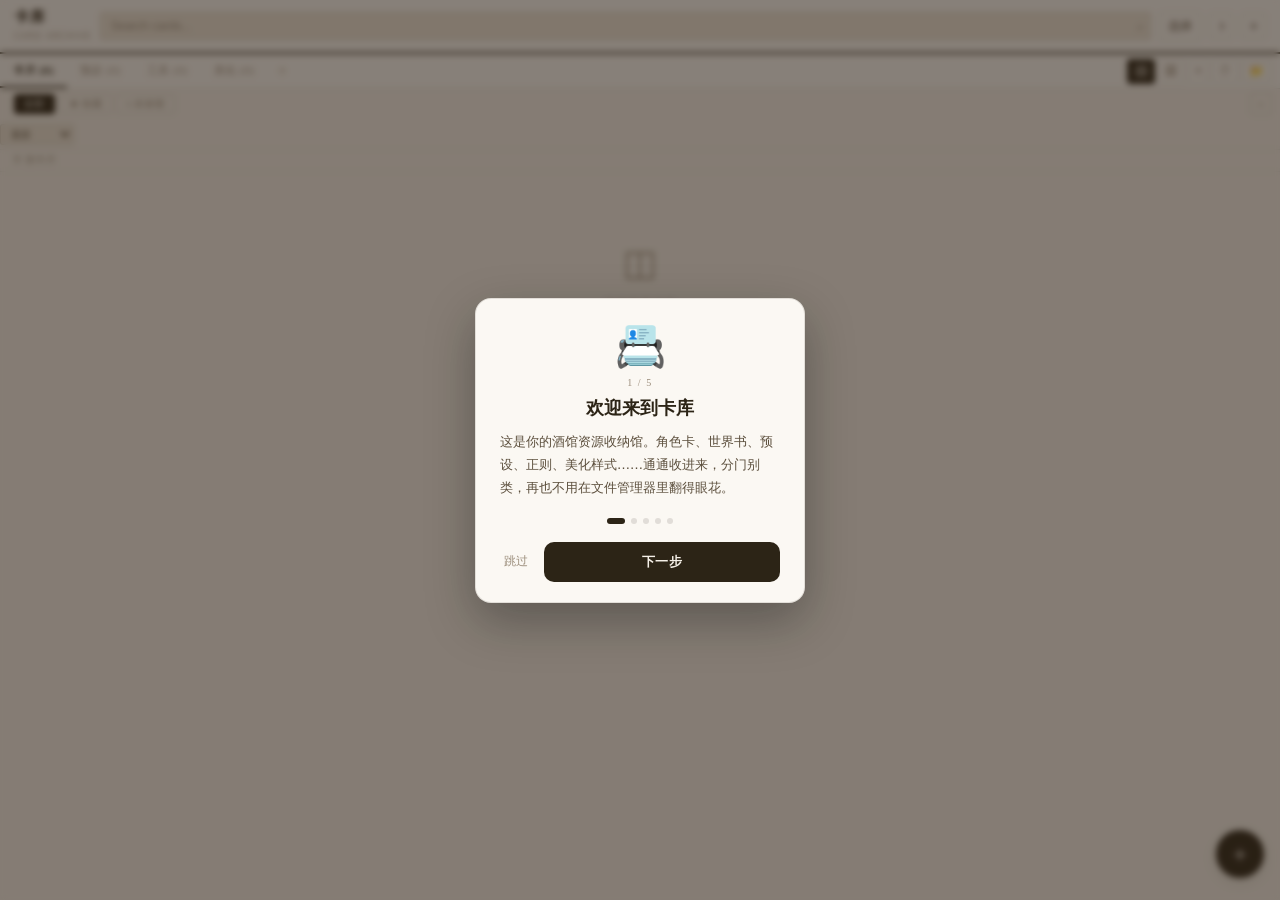
<file: 25b54823c6dfb2ec.html>
<!DOCTYPE html>
<html lang="zh-CN">
<head>
<meta charset="UTF-8">
<meta name="viewport" content="width=device-width, initial-scale=1.0, user-scalable=no, viewport-fit=cover">
<title>卡库 · CARD ARCHIVE</title>
<style>
:root{
  --p:#F5F0E8;--p2:#FBF8F3;--p3:#EDE5D8;--p4:#E0D5C5;
  --ink:#2C2416;--ink2:#5C4F3D;--ink3:#9C8E7C;--ink4:#C8BBA8;
  --red:#8B2E2E;--gold:#B8963E;
  --bd:rgba(44,36,22,.12);--bd2:rgba(44,36,22,.06);
  --sh:rgba(44,36,22,.10);
  --sf:'Georgia','Noto Serif SC',serif;
  --ss:'Segoe UI',system-ui,sans-serif;
  --r:3px;
}
[data-theme="dark"]{
  --p:#1A1612;--p2:#221E18;--p3:#2A2520;--p4:#332E28;
  --ink:#F0E8DC;--ink2:#C8B89A;--ink3:#8C7C6A;--ink4:#4A4035;
  --bd:rgba(240,232,220,.10);--bd2:rgba(240,232,220,.05);--sh:rgba(0,0,0,.30);
}
*{box-sizing:border-box;margin:0;padding:0;-webkit-tap-highlight-color:transparent}
html,body{height:100%;overflow:hidden}
body{font-family:var(--ss);background:var(--p);color:var(--ink);display:flex;flex-direction:column;transition:background .3s,color .3s}
/* ─── 顶部栏 ─── */
.topbar{flex-shrink:0;min-height:52px;display:flex;align-items:center;gap:8px;padding:0 14px;padding-top:env(safe-area-inset-top,0);background:var(--p2);border-bottom:2px solid var(--ink);box-sizing:content-box}
.logo{flex-shrink:0;line-height:1.1}
.logo-m{font-family:var(--sf);font-size:15px;font-weight:700;letter-spacing:.05em;color:var(--ink);display:block}
.logo-s{font-size:8px;color:var(--ink3);letter-spacing:.18em;text-transform:uppercase}
.sbox{flex:1;position:relative;min-width:0}
.sbox input{width:100%;padding:6px 28px 6px 10px;background:var(--p3);border:1px solid var(--bd);border-radius:var(--r);color:var(--ink);font-size:12px;outline:none;transition:border-color .2s}
.sbox input:focus{border-color:var(--ink)}
.sbox input::placeholder{color:var(--ink3)}
.sico{position:absolute;right:8px;top:50%;transform:translateY(-50%);color:var(--ink3);font-size:12px;pointer-events:none}
.hbtn{flex-shrink:0;background:none;border:1px solid var(--bd);color:var(--ink2);border-radius:var(--r);padding:5px 8px;cursor:pointer;font-size:12px;transition:all .2s;white-space:nowrap}
.hbtn:hover{background:var(--p3);color:var(--ink)}
/* ─── 分区栏 ─── */
.secbar{flex-shrink:0;display:flex;align-items:stretch;background:var(--p2);border-bottom:1px solid var(--bd);overflow-x:auto;scrollbar-width:none}
.secbar::-webkit-scrollbar{display:none}
.stab{flex-shrink:0;padding:8px 13px;font-size:11px;font-family:var(--sf);cursor:pointer;border:none;background:none;color:var(--ink3);border-bottom:2px solid transparent;transition:all .2s;white-space:nowrap;letter-spacing:.05em}
.stab.active{color:var(--ink);border-bottom-color:var(--ink);font-weight:700}
.stab-add{flex-shrink:0;padding:8px 10px;font-size:16px;cursor:pointer;border:none;background:none;color:var(--ink4)}
.stab-add:hover{color:var(--ink2)}
.secbar-sp{flex:1}
.lbtns{display:flex;gap:2px;align-items:center;padding:0 8px;flex-shrink:0}
.lbtn{background:none;border:1px solid var(--bd);color:var(--ink3);border-radius:var(--r);padding:3px 7px;cursor:pointer;font-size:12px;transition:all .2s}
.lbtn.active{background:var(--ink);color:var(--p);border-color:var(--ink)}
/* ─── 搜索范围 ─── */
.scopebar{flex-shrink:0;display:none;align-items:center;flex-wrap:wrap;gap:3px;padding:4px 14px;background:var(--p3);border-bottom:1px solid var(--bd2)}
.scopebar.show{display:flex}
.scopelbl{font-size:9px;color:var(--ink3);letter-spacing:.1em;text-transform:uppercase}
.sc-chip{padding:2px 8px;border-radius:var(--r);font-size:10px;border:1px solid var(--bd);color:var(--ink3);background:none;cursor:pointer}
.sc-chip.active{background:var(--ink);color:var(--p);border-color:var(--ink)}
/* ─── 过滤栏 ─── */
.filterbar-wrap{flex-shrink:0;background:var(--p);border-bottom:1px solid var(--bd2);position:relative}
.filterbar-outer{display:flex;align-items:center;gap:4px;padding:4px 8px 4px 14px}
.filterbar{display:flex;align-items:center;flex-wrap:wrap;gap:4px;flex:1;max-height:32px;overflow:hidden;transition:max-height .25s}
.filterbar.expanded{max-height:200px;overflow-y:auto}
.fb-toggle{flex-shrink:0;width:22px;height:22px;background:none;border:1px solid var(--bd);border-radius:var(--r);color:var(--ink3);font-size:11px;cursor:pointer;display:flex;align-items:center;justify-content:center;line-height:1}
.fb-toggle.expanded{color:var(--ink)}
.fsort-wrap{flex-shrink:0;padding:4px 8px 4px 0}
.fchip{flex-shrink:0;padding:2px 9px;border-radius:var(--r);font-size:10px;border:1px solid var(--bd);color:var(--ink3);background:none;cursor:pointer;font-family:var(--sf);letter-spacing:.03em;transition:all .2s}
.fchip.active{background:var(--ink);color:var(--p);border-color:var(--ink)}
.fchip.fav.active{background:var(--gold);color:#fff;border-color:var(--gold)}
.fsort{flex-shrink:0;background:var(--p3);border:1px solid var(--bd);color:var(--ink2);border-radius:var(--r);padding:3px 6px;font-size:10px;outline:none;cursor:pointer}
/* ─── 统计 ─── */
.statsbar{flex-shrink:0;padding:3px 14px 4px;font-size:10px;color:var(--ink3);letter-spacing:.05em;border-bottom:1px solid var(--bd2)}
/* ─── 主体 ─── */
.main-area{flex:1;overflow-y:auto;overflow-x:hidden;-webkit-overflow-scrolling:touch}
/* ─── 网格 ─── */
.grid-layout{display:grid;grid-template-columns:repeat(auto-fill,minmax(130px,1fr));gap:10px;padding:10px 14px 90px}
.grid-layout .card-item{background:var(--p2);border-radius:var(--r);overflow:hidden;cursor:pointer;border:1px solid var(--bd);transition:transform .2s,box-shadow .2s;position:relative}
.grid-layout .card-item:hover{transform:translateY(-2px);box-shadow:0 5px 16px var(--sh)}
.grid-layout .cov-wrap{width:100%;aspect-ratio:2/3;overflow:hidden;background:var(--p3);position:relative}
.grid-layout .cov-img{width:100%;height:100%;object-fit:cover;display:block}
.grid-layout .cov-ph{width:100%;height:100%;display:flex;align-items:center;justify-content:center;font-size:28px;color:var(--ink4)}
.grid-layout .cinfo{padding:5px 7px 7px;border-top:1px solid var(--bd2)}
.grid-layout .cname{font-size:11px;font-weight:700;font-family:var(--sf);white-space:nowrap;overflow:hidden;text-overflow:ellipsis;margin-bottom:1px}
.grid-layout .cnote{font-size:9px;color:var(--gold);line-height:1.4;margin-bottom:2px;white-space:pre-wrap;word-break:break-word}
.grid-layout .ctags{display:flex;flex-wrap:wrap;gap:2px}
.grid-layout .ctag{font-size:9px;padding:1px 4px;color:var(--ink3);border:1px solid var(--bd2)}
/* ─── 列表 ─── */
.list-layout{display:flex;flex-direction:column;padding:0 0 90px}
.list-layout .card-item{display:flex;align-items:center;gap:11px;padding:9px 14px;cursor:pointer;border-bottom:1px solid var(--bd2);transition:background .15s;position:relative}
.list-layout .card-item:hover{background:var(--p2)}
.list-layout .cov-wrap{width:38px;height:54px;flex-shrink:0;overflow:hidden;background:var(--p3);border:1px solid var(--bd)}
.list-layout .cov-img{width:100%;height:100%;object-fit:cover;display:block}
.list-layout .cov-ph{width:100%;height:100%;display:flex;align-items:center;justify-content:center;font-size:17px}
.list-layout .cbody{flex:1;min-width:0}
.list-layout .cname{font-size:13px;font-weight:700;font-family:var(--sf);white-space:nowrap;overflow:hidden;text-overflow:ellipsis;margin-bottom:1px}
.list-layout .cnote{font-size:10px;color:var(--gold);line-height:1.4;margin-bottom:2px;white-space:pre-wrap;word-break:break-word}
.list-layout .cdesc{font-size:11px;color:var(--ink3);line-height:1.4;display:-webkit-box;-webkit-line-clamp:1;-webkit-box-orient:vertical;overflow:hidden;margin-bottom:2px}
.list-layout .ctags{display:flex;flex-wrap:wrap;gap:2px}
.list-layout .ctag{font-size:9px;padding:1px 4px;color:var(--ink3);border:1px solid var(--bd2)}
.list-layout .cmeta{flex-shrink:0;display:flex;flex-direction:column;align-items:flex-end;gap:2px;font-size:9px;color:var(--ink3)}
/* ─── 杂志 ─── */
.magazine-layout{display:grid;grid-template-columns:repeat(auto-fill,minmax(175px,1fr));gap:14px;padding:12px 14px 90px}
.magazine-layout .card-item{background:var(--p2);overflow:hidden;cursor:pointer;border:1px solid var(--bd);transition:transform .2s,box-shadow .2s;position:relative}
.magazine-layout .card-item:hover{transform:translateY(-2px);box-shadow:0 8px 22px var(--sh)}
.magazine-layout .cov-wrap{width:100%;aspect-ratio:3/4;overflow:hidden;background:var(--p3);position:relative}
.magazine-layout .cov-img{width:100%;height:100%;object-fit:cover;display:block}
.magazine-layout .cov-ph{width:100%;height:100%;display:flex;align-items:center;justify-content:center;font-size:40px;color:var(--ink4)}
.magazine-layout .cinfo{padding:9px 11px 11px;border-top:2px solid var(--ink)}
.magazine-layout .ctypeline{font-size:8px;color:var(--ink3);letter-spacing:.15em;text-transform:uppercase;margin-bottom:3px}
.magazine-layout .cname{font-size:13px;font-weight:700;font-family:var(--sf);margin-bottom:3px;line-height:1.3}
.magazine-layout .cnote{font-size:9px;color:var(--gold);line-height:1.4;margin-bottom:3px;white-space:pre-wrap;word-break:break-word}
.magazine-layout .cdesc{font-size:10px;color:var(--ink3);line-height:1.5;display:-webkit-box;-webkit-line-clamp:3;-webkit-box-orient:vertical;overflow:hidden;margin-bottom:5px}
.magazine-layout .ctags{display:flex;flex-wrap:wrap;gap:2px}
.magazine-layout .ctag{font-size:9px;padding:1px 5px;color:var(--ink3);border:1px solid var(--bd2)}
/* ─── 徽章 ─── */
.b-type{position:absolute;top:4px;right:4px;font-size:9px;padding:1px 5px;background:rgba(44,36,22,.65);color:rgba(240,232,220,.9);letter-spacing:.05em}
.b-dup{position:absolute;top:4px;left:4px;font-size:9px;padding:1px 5px;background:var(--gold);color:#fff}
.b-fav{position:absolute;bottom:4px;right:4px;font-size:12px;filter:drop-shadow(0 1px 2px rgba(0,0,0,.4))}
.b-grp{position:absolute;bottom:4px;left:4px;font-size:9px;padding:1px 5px;background:rgba(44,36,22,.55);color:rgba(240,232,220,.9);max-width:70px;white-space:nowrap;overflow:hidden;text-overflow:ellipsis}
/* ─── 空状态 ─── */
.empty-state{grid-column:1/-1;text-align:center;padding:60px 20px;color:var(--ink3)}
.empty-state .eico{font-size:36px;margin-bottom:10px}
.empty-state p{font-size:12px;line-height:2;font-family:var(--sf)}
/* ─── 文件夹视图 ─── */
.folder-grid{display:grid;grid-template-columns:repeat(auto-fill,minmax(150px,1fr));gap:14px;padding:14px 14px 90px}
.folder-card{position:relative;cursor:pointer;border-radius:var(--r);overflow:hidden;transition:transform .2s}
.folder-card:hover{transform:translateY(-3px)}
.folder-cover{position:relative;aspect-ratio:1.1;background:var(--p3);border:1px solid var(--bd);border-radius:var(--r);overflow:hidden;display:flex;align-items:center;justify-content:center}
.folder-cover .fc-img{width:100%;height:100%;object-fit:cover;filter:brightness(.92)}
.folder-cover .fc-ph{font-size:40px;color:var(--ink3)}
.folder-tab{position:absolute;top:-1px;left:10px;width:46px;height:13px;background:var(--gold);border-radius:0 0 5px 5px;opacity:.92}
.folder-veil{position:absolute;inset:0;background:linear-gradient(to top,rgba(44,36,22,.62),rgba(44,36,22,0) 55%)}
.folder-cnt{position:absolute;right:7px;bottom:6px;font-size:10px;color:#fff;background:rgba(0,0,0,.4);padding:1px 7px;border-radius:9px}
.folder-corner{position:absolute;top:8px;right:8px;font-size:15px;filter:drop-shadow(0 1px 2px rgba(0,0,0,.5))}
.folder-name{margin-top:7px;font-size:12px;font-weight:600;color:var(--ink);text-align:center;white-space:nowrap;overflow:hidden;text-overflow:ellipsis;padding:0 4px}
.folder-hint{grid-column:1/-1;text-align:center;color:var(--ink3);font-size:11px;line-height:2;padding:14px 10px}
.folder-bc{display:flex;align-items:center;gap:8px;padding:9px 16px;background:var(--p2);border-bottom:1px solid var(--bd);font-size:13px}
.folder-bc .fb-back{background:none;border:1px solid var(--bd);color:var(--ink2);border-radius:var(--r);padding:3px 11px;cursor:pointer;font-size:12px}
.folder-bc .fb-name{font-weight:700;color:var(--ink)}
.folder-bc .fb-exp{margin-left:auto;background:var(--ink);color:var(--p);border:none;border-radius:var(--r);padding:4px 13px;cursor:pointer;font-size:12px}
/* ─── FAB ─── */
.fab{position:fixed;bottom:22px;right:16px;z-index:200;width:48px;height:48px;border-radius:50%;background:var(--ink);color:var(--p);font-size:22px;border:none;cursor:pointer;box-shadow:0 4px 14px var(--sh);display:flex;align-items:center;justify-content:center;transition:transform .2s}
.fab:hover{transform:scale(1.08)}
/* ─── 模态框 ─── */
.modal-mask{position:fixed;inset:0;z-index:500;background:rgba(44,36,22,.5);display:flex;align-items:flex-end;justify-content:center;opacity:0;pointer-events:none;transition:opacity .25s}
.modal-mask.show{opacity:1;pointer-events:all}
.modal-box{background:var(--p2);border-top:2px solid var(--ink);width:100%;max-width:640px;max-height:92vh;overflow-y:auto;padding:0;transform:translateY(28px);transition:transform .25s;-webkit-overflow-scrolling:touch}
.modal-mask.show .modal-box{transform:translateY(0)}
@media(min-width:640px){.modal-mask{align-items:center}.modal-box{border:2px solid var(--ink);max-height:88vh}}
/* 模态头 — sticky，关闭按钮永远可见 */
.modal-hd{flex-shrink:0;display:flex;align-items:center;justify-content:space-between;padding:11px 14px;background:var(--p2);border-bottom:1px solid var(--bd);position:sticky;top:0;z-index:20}
.modal-title{font-size:11px;font-weight:700;font-family:var(--sf);letter-spacing:.1em;color:var(--ink);text-transform:uppercase}
.mclose{background:var(--p3);border:1px solid var(--bd);color:var(--ink);font-size:14px;cursor:pointer;padding:4px 11px;border-radius:var(--r);font-weight:700;min-width:32px;text-align:center;flex-shrink:0;line-height:1.2;transition:all .2s}
.mclose:hover{background:var(--ink);color:var(--p)}
.modal-body{padding:12px 14px 40px}
/* ─── 备注横幅 ─── */
.note-banner{background:var(--gold);color:#fff;padding:5px 14px 7px;font-size:11px;font-family:var(--sf);line-height:1.5;display:none}
.note-banner.show{display:block}
.note-banner-lbl{font-size:8px;letter-spacing:.15em;text-transform:uppercase;opacity:.75;margin-bottom:1px}
/* ─── 详情 ─── */
.detail-hero{display:flex;gap:13px;margin-bottom:13px}
.dcov{width:94px;min-width:94px;flex-shrink:0;border:1px solid var(--bd);overflow:hidden}
.dcov img{width:100%;display:block}
.dcov-ph{width:94px;min-width:94px;aspect-ratio:2/3;background:var(--p3);display:flex;align-items:center;justify-content:center;font-size:28px;color:var(--ink4);border:1px solid var(--bd)}
.dmeta{flex:1;min-width:0;display:flex;flex-direction:column;gap:3px}
.dname{font-size:15px;font-weight:700;font-family:var(--sf);word-break:break-all;line-height:1.3;margin-bottom:4px}
.dkv{font-size:10px;color:var(--ink3)}.dkv b{color:var(--ink2);font-weight:600}
.dtags-row{display:flex;flex-wrap:wrap;gap:3px;margin-top:4px}
.dtag{font-size:10px;padding:2px 7px;color:var(--ink2);border:1px solid var(--bd)}
.dsubtag{font-size:10px;padding:2px 7px;color:var(--gold);border:1px solid rgba(184,150,62,.35)}
.add-tag-btn{font-size:10px;padding:2px 7px;border:1px dashed var(--bd);color:var(--ink3);background:none;cursor:pointer;margin-top:3px}
.add-tag-btn:hover{color:var(--ink);border-color:var(--ink)}
/* 节标题 */
.sec-hd{font-size:9px;color:var(--ink3);text-transform:uppercase;letter-spacing:.15em;margin:12px 0 5px;display:flex;align-items:center;gap:6px}
.sec-hd::after{content:'';flex:1;height:1px;background:var(--bd)}
/* 内容框 */
.cbox{font-size:12px;line-height:1.8;color:var(--ink2);background:var(--p);border:1px solid var(--bd);padding:9px 11px;white-space:pre-wrap;max-height:200px;overflow-y:auto;font-family:var(--sf)}
/* 备注输入 */
.note-ta{width:100%;background:var(--p);border:1px solid var(--bd);padding:9px 11px;color:var(--ink);font-size:12px;font-family:var(--sf);outline:none;resize:vertical;min-height:68px;transition:border-color .2s;line-height:1.7}
.note-ta:focus{border-color:var(--ink)}
.note-ta::placeholder{color:var(--ink3)}
/* 世界书折叠 */
.wb-entry{border:1px solid var(--bd);margin-bottom:4px}
.wb-row{display:flex;align-items:center;padding:7px 10px;cursor:pointer;background:var(--p3);transition:background .15s;gap:6px;user-select:none}
.wb-row:hover{background:var(--p4)}
.wb-row-key{font-size:11px;font-weight:700;color:var(--ink);font-family:var(--sf);flex:1;min-width:0;white-space:nowrap;overflow:hidden;text-overflow:ellipsis}
.wb-cnt{font-size:9px;color:var(--ink3);flex-shrink:0;background:var(--p);border:1px solid var(--bd2);padding:1px 5px;border-radius:var(--r)}
.wb-arr{font-size:10px;color:var(--ink3);flex-shrink:0;transition:transform .2s}
.wb-val{font-size:11px;color:var(--ink2);line-height:1.7;white-space:pre-wrap;padding:8px 10px;border-top:1px solid var(--bd2);background:var(--p2);display:none;max-height:150px;overflow-y:auto}
.wb-entry.open .wb-val{display:block}
.wb-entry.open .wb-arr{transform:rotate(180deg)}
.preset-list{display:flex;flex-direction:column;gap:3px}
.preset-item{font-size:11px;color:var(--ink2);font-family:var(--sf);padding:6px 10px;background:var(--p3);border:1px solid var(--bd);border-radius:var(--r);cursor:pointer}
.preset-item-hd{display:flex;align-items:center;justify-content:space-between;gap:6px}
.preset-item-name{flex:1;white-space:nowrap;overflow:hidden;text-overflow:ellipsis}
.preset-item-arr{font-size:10px;color:var(--ink3);flex-shrink:0;transition:transform .2s}
.preset-item.open .preset-item-arr{transform:rotate(180deg)}
.preset-item-val{display:none;font-size:11px;color:var(--ink2);line-height:1.7;white-space:pre-wrap;padding:7px 0 2px;border-top:1px solid var(--bd2);margin-top:5px;max-height:160px;overflow-y:auto}
.preset-item.open .preset-item-val{display:block}
/* 全屏阅读 modal */
.read-mask{position:fixed;inset:0;z-index:800;background:rgba(0,0,0,.6);display:flex;flex-direction:column;opacity:0;pointer-events:none;transition:opacity .2s}
.read-mask.show{opacity:1;pointer-events:all}
.read-box{flex:1;background:var(--p2);display:flex;flex-direction:column;overflow:hidden;margin:env(safe-area-inset-top,0) 0 0}
.read-hd{flex-shrink:0;display:flex;align-items:center;justify-content:space-between;padding:11px 14px;background:var(--p2);border-bottom:1px solid var(--bd);position:sticky;top:0;z-index:20}
.read-title{font-size:11px;font-weight:700;font-family:var(--sf);letter-spacing:.1em;color:var(--ink);text-transform:uppercase}
.read-body{flex:1;overflow-y:auto;padding:14px;font-size:13px;line-height:1.9;color:var(--ink2);white-space:pre-wrap;font-family:var(--sf);-webkit-overflow-scrolling:touch}
.expand-btn{font-size:9px;padding:1px 6px;border:1px solid var(--bd);color:var(--ink3);background:none;cursor:pointer;border-radius:var(--r);letter-spacing:.05em;transition:all .2s;flex-shrink:0}
.expand-btn:hover{color:var(--ink);border-color:var(--ink)}
/* 新手教程 */
.tut-mask{position:fixed;inset:0;z-index:900;background:rgba(40,30,20,.55);backdrop-filter:blur(3px);display:none;align-items:center;justify-content:center;padding:28px}
.tut-mask.show{display:flex}
.tut-box{width:100%;max-width:330px;background:var(--p2);border:1px solid var(--bd);border-radius:16px;padding:26px 24px 20px;box-shadow:0 18px 50px rgba(0,0,0,.3);text-align:center;animation:tutIn .3s ease}
@keyframes tutIn{from{opacity:0;transform:translateY(14px) scale(.97)}to{opacity:1;transform:none}}
.tut-icon{font-size:42px;line-height:1;margin-bottom:10px}
.tut-step{font-size:10px;letter-spacing:.15em;color:var(--ink3);font-family:var(--sf);margin-bottom:8px}
.tut-title{font-size:18px;font-weight:700;color:var(--ink);margin-bottom:10px;font-family:Georgia,serif}
.tut-text{font-size:13px;line-height:1.8;color:var(--ink2);min-height:72px;text-align:left}
.tut-dots{display:flex;gap:6px;justify-content:center;margin:16px 0 18px}
.tut-dots span{width:6px;height:6px;border-radius:50%;background:var(--bd);transition:all .2s}
.tut-dots span.on{background:var(--ink);width:18px;border-radius:3px}
.tut-acts{display:flex;align-items:center;justify-content:space-between;gap:12px}
.tut-skip{background:none;border:none;color:var(--ink3);font-size:12px;cursor:pointer;padding:8px 4px}
.tut-next{flex:1;background:var(--ink);color:var(--p);border:none;border-radius:10px;padding:11px;font-size:13px;font-weight:700;cursor:pointer;letter-spacing:.05em}
.tut-next:active{opacity:.85}
/* 对白翻页 */
.dlg-nav{display:flex;align-items:center;gap:7px;margin-bottom:5px}
.dnbtn{background:var(--p3);border:1px solid var(--bd);color:var(--ink2);border-radius:var(--r);padding:3px 10px;cursor:pointer;font-size:13px;font-weight:700;transition:all .2s;line-height:1}
.dnbtn:hover:not(:disabled){background:var(--ink);color:var(--p)}
.dnbtn:disabled{opacity:.3;cursor:default}
.dlg-idx{font-size:10px;color:var(--ink3);letter-spacing:.05em}
.dlg-cnt{font-size:9px;color:var(--ink3);background:var(--p3);border:1px solid var(--bd2);padding:1px 6px;border-radius:var(--r);margin-left:auto}
.dlg-box{font-size:11px;color:var(--ink2);line-height:1.8;white-space:pre-wrap;background:var(--p);border:1px solid var(--bd);padding:9px 11px;min-height:80px;max-height:220px;overflow-y:auto;font-family:var(--sf)}
/* 操作按钮 */
.dacts{display:flex;gap:5px;flex-wrap:wrap;margin-top:12px;padding-top:10px;border-top:1px solid var(--bd2)}
.dact{flex:1;min-width:50px;padding:7px 4px;border:1px solid var(--bd);cursor:pointer;font-size:10px;font-weight:700;letter-spacing:.04em;background:none;color:var(--ink2);text-transform:uppercase;transition:all .2s;border-radius:var(--r)}
.dact:hover{background:var(--ink);color:var(--p);border-color:var(--ink)}
.dact.del:hover{background:var(--red);border-color:var(--red);color:#fff}
.dact.fav:hover{background:var(--gold);border-color:var(--gold);color:#fff}
/* 导入 */
.drop-zone{border:2px dashed var(--bd);padding:26px 14px;text-align:center;cursor:pointer;transition:all .2s;margin-bottom:10px}
.drop-zone:hover,.drop-zone.drag{border-color:var(--ink);background:var(--p3)}
.drop-icon{font-size:28px;margin-bottom:6px;color:var(--ink3)}
.drop-zone p{font-size:12px;color:var(--ink2);font-family:var(--sf)}
.drop-zone small{font-size:10px;color:var(--ink3);letter-spacing:.05em}
.prog-box{background:var(--p3);border:1px solid var(--bd);padding:10px;margin-bottom:8px;display:none}
.prog-row{display:flex;justify-content:space-between;font-size:11px;color:var(--ink2)}
.prog-track{background:var(--p4);height:3px;margin:6px 0}
.prog-bar{height:100%;background:var(--ink);transition:width .3s;width:0}
.imp-log{font-size:10px;color:var(--ink3);max-height:70px;overflow-y:auto;font-family:monospace;margin-top:3px}
.dup-item{background:rgba(184,150,62,.08);border:1px solid rgba(184,150,62,.25);padding:8px 10px;margin-bottom:5px;font-size:12px}
.dup-item strong{color:var(--gold)}
.dup-acts{display:flex;gap:5px;margin-top:5px}
.dbtn{padding:4px 10px;border:1px solid var(--bd);cursor:pointer;font-size:10px;background:none;color:var(--ink2);text-transform:uppercase;letter-spacing:.05em;border-radius:var(--r);transition:all .2s}
.dbtn.ow{border-color:var(--gold);color:var(--gold)}
.dbtn:hover{background:var(--ink);color:var(--p);border-color:var(--ink)}
/* 设置 */
.set-card{background:var(--p3);border:1px solid var(--bd);padding:11px 12px;margin-bottom:8px}
.set-card h4{font-size:9px;color:var(--ink3);margin-bottom:9px;font-weight:700;text-transform:uppercase;letter-spacing:.12em}
.act-row{display:flex;gap:5px;margin-top:6px}
.actbtn{flex:1;padding:8px 4px;border:1px solid var(--bd);cursor:pointer;font-size:10px;font-weight:700;background:none;color:var(--ink2);text-transform:uppercase;letter-spacing:.05em;transition:all .2s;border-radius:var(--r)}
.actbtn:hover{background:var(--ink);color:var(--p);border-color:var(--ink)}
.actbtn.pri{background:var(--ink);color:var(--p)}
.actbtn.dan{border-color:var(--red);color:var(--red)}
.actbtn.dan:hover{background:var(--red);border-color:var(--red);color:#fff}
.sec-item{display:flex;align-items:center;gap:7px;padding:6px 0;border-bottom:1px solid var(--bd2)}
.sec-item span{flex:1;font-size:13px;font-family:var(--sf)}
.sec-del{background:none;border:none;color:var(--red);cursor:pointer;font-size:14px;padding:0 3px;opacity:.6}
.sec-del:hover{opacity:1}
.inp{background:var(--p2);border:1px solid var(--bd);padding:6px 9px;color:var(--ink);font-size:13px;outline:none;transition:border-color .2s;border-radius:var(--r)}
.inp:focus{border-color:var(--ink)}
.inp-row{display:flex;gap:5px;margin-top:7px}
.inp-row input{flex:1}
.inp-row button{background:var(--ink);border:none;color:var(--p);padding:6px 12px;cursor:pointer;font-size:10px;text-transform:uppercase;letter-spacing:.05em;border-radius:var(--r)}
/* 标签编辑 */
.tag-cat{margin-bottom:13px}
.tag-cat-t{font-size:9px;color:var(--ink3);margin-bottom:6px;font-weight:700;text-transform:uppercase;letter-spacing:.1em}
.tags-edit-row{display:flex;flex-wrap:wrap;gap:4px;margin-bottom:6px}
.tag-del{display:inline-flex;align-items:center;gap:2px;font-size:11px;padding:2px 7px;cursor:pointer;border:1px solid rgba(139,46,46,.3);color:var(--red);background:rgba(139,46,46,.06);border-radius:var(--r)}
.tag-sub-del{border-color:rgba(184,150,62,.3);color:var(--gold);background:rgba(184,150,62,.06)}
.tag-quick{font-size:11px;padding:2px 7px;cursor:pointer;background:var(--p3);color:var(--ink2);border:1px solid var(--bd);border-radius:var(--r)}
.tag-quick:hover{background:var(--ink);color:var(--p)}
.divider{height:1px;background:var(--bd);margin:10px 0}
/* Toast */
.toast{position:fixed;bottom:80px;left:50%;transform:translateX(-50%) translateY(12px);background:var(--ink);color:var(--p);padding:7px 16px;font-size:11px;z-index:9999;opacity:0;transition:all .3s;pointer-events:none;white-space:nowrap;max-width:80vw;text-align:center;letter-spacing:.05em}
.toast.show{opacity:1;transform:translateX(-50%) translateY(0)}
/* 常驻进度浮层 */
.busy-mask{position:fixed;inset:0;z-index:9500;background:rgba(44,36,22,.55);backdrop-filter:blur(3px);display:none;align-items:center;justify-content:center;padding:32px}
.busy-mask.show{display:flex}
.busy-box{background:var(--p);border:1px solid var(--bd);border-radius:var(--r);padding:22px 24px;min-width:240px;max-width:90vw;text-align:center}
.busy-title{font-size:13px;font-weight:700;color:var(--ink);margin-bottom:6px;letter-spacing:.05em}
.busy-sub{font-size:11px;color:var(--ink3);margin-bottom:12px;word-break:break-all}
.busy-track{height:6px;background:var(--p4);border-radius:3px;overflow:hidden}
.busy-bar{height:100%;width:0;background:var(--ink);transition:width .2s}
.busy-count{font-size:11px;color:var(--ink2);margin-top:8px;font-variant-numeric:tabular-nums}
.fav-star{color:var(--gold);font-size:.95em}
.timeline-date{grid-column:1/-1;width:100%;font-size:11px;font-family:var(--sf);font-weight:700;color:var(--ink2);letter-spacing:.05em;padding:8px 4px 4px;border-bottom:1px solid var(--bd);margin:4px 0 2px}
.list-layout .timeline-date,.magazine-layout .timeline-date{padding-left:14px}
mark{background:rgba(184,150,62,.3);color:var(--gold)}
::-webkit-scrollbar{width:3px;height:3px}
::-webkit-scrollbar-thumb{background:var(--p4)}
/* ─── 确认对话框 ─── */
.confirm-mask{position:fixed;inset:0;z-index:9000;background:rgba(44,36,22,.55);backdrop-filter:blur(3px);display:flex;align-items:center;justify-content:center;padding:24px;opacity:0;pointer-events:none;transition:opacity .2s}
.confirm-mask.show{opacity:1;pointer-events:all}
.confirm-box{background:var(--p2);border:2px solid var(--ink);max-width:340px;width:100%;padding:0;transform:scale(.94);transition:transform .2s}
.confirm-mask.show .confirm-box{transform:scale(1)}
.confirm-hd{font-family:var(--sf);font-size:13px;font-weight:700;color:var(--ink);padding:14px 16px 0;letter-spacing:.03em}
.confirm-msg{font-size:12px;color:var(--ink2);line-height:1.7;padding:8px 16px 16px;font-family:var(--sf);white-space:pre-wrap}
.confirm-acts{display:flex;border-top:1px solid var(--bd)}
.confirm-acts button{flex:1;padding:11px 4px;border:none;background:none;cursor:pointer;font-size:12px;font-weight:700;color:var(--ink2);letter-spacing:.05em;transition:all .15s}
.confirm-acts button:first-child{border-right:1px solid var(--bd)}
.confirm-acts .cf-ok{color:var(--ink)}
.confirm-acts .cf-ok:hover{background:var(--ink);color:var(--p)}
.confirm-acts .cf-ok.dan{color:var(--red)}
.confirm-acts .cf-ok.dan:hover{background:var(--red);color:#fff}
.confirm-acts .cf-no:hover{background:var(--p3)}
/* ─── 批量选择 ─── */
.card-item.sel-mode{outline:1px dashed var(--bd)}
.card-item .sel-check{position:absolute;top:5px;left:5px;z-index:8;width:22px;height:22px;border-radius:50%;border:2px solid #fff;background:rgba(44,36,22,.45);display:none;align-items:center;justify-content:center;font-size:13px;color:#fff;box-shadow:0 1px 4px rgba(0,0,0,.4)}
.card-item.sel-mode .sel-check{display:flex}
.card-item.selected .sel-check{background:var(--gold);border-color:var(--gold)}
.card-item.selected{outline:2px solid var(--gold);outline-offset:-2px}
.list-layout .card-item .sel-check{position:static;width:20px;height:20px;flex-shrink:0;margin-right:2px;border-color:var(--ink3);background:var(--p3);color:var(--ink)}
.list-layout .card-item.selected .sel-check{background:var(--gold);border-color:var(--gold);color:#fff}
/* 批量工具栏 */
.batchbar{position:fixed;left:0;right:0;bottom:0;z-index:300;background:var(--ink);color:var(--p);display:none;align-items:center;gap:5px;padding:10px 12px calc(18px + env(safe-area-inset-bottom,0px));flex-wrap:wrap;box-shadow:0 -3px 12px var(--sh)}
.batchbar.show{display:flex}
.batchbar .bb-cnt{font-size:12px;font-family:var(--sf);font-weight:700;margin-right:auto;letter-spacing:.03em}
.batchbar button{background:none;border:1px solid rgba(245,240,232,.4);color:var(--p);padding:6px 10px;font-size:11px;cursor:pointer;border-radius:var(--r);letter-spacing:.03em;white-space:nowrap}
.batchbar button:hover{background:rgba(245,240,232,.15)}
.batchbar button.bb-del{border-color:#d98a8a;color:#f3c9c9}
.batchbar button.bb-del:hover{background:var(--red);border-color:var(--red);color:#fff}
.batchbar button.bb-exit{border-color:transparent;font-size:16px;padding:6px 8px}
.pick-list{max-height:50vh;overflow-y:auto}
.pick-item{display:flex;align-items:center;padding:9px 10px;border-bottom:1px solid var(--bd2);cursor:pointer;font-size:13px;font-family:var(--sf);gap:7px}
.pick-item:hover{background:var(--p3)}
</style>
<script>
window.PinyinLib=(function(){
/**
 * Source: <https://android.googlesource.com/platform/packages/providers/ContactsProvider/+/0c49720fb3d58e346739c2ccd56ed2b739249e07/src/com/android/providers/contacts/HanziToPinyin.java>
 * Updated by creeper
 */


var UNIHANS = ['\u963F', '\u54CE', '\u5B89', '\u80AE', '\u51F9', '\u516B', '\u6300', '\u6273', '\u90A6', '\u52F9', '\u9642', '\u5954', '\u4F3B', '\u5C44', '\u8FB9', '\u706C', '\u618B', '\u6C43', '\u51AB', '\u7676', '\u5CEC', '\u5693', '\u5072', '\u53C2', '\u4ED3', '\u64A1', '\u518A', '\u5D7E', '\u66FD', '\u53C9', '\u8286', '\u8FBF', '\u4F25', '\u6284', '\u8F66', '\u62BB', '\u9637', '\u5403', '\u5145', '\u62BD', '\u51FA', '\u6B3B', '\u63E3', '\u5DDB', '\u5205', '\u5439', '\u65FE', '\u9034', '\u5472', '\u5306', '\u51D1', '\u7C97', '\u6C46', '\u5D14', '\u90A8', '\u6413', '\u5491', '\u5446', '\u4E39', '\u5F53', '\u5200', '\u561A', '\u6265', '\u706F', '\u6C10', '\u7538', '\u5201', '\u7239', '\u4E01', '\u4E1F', '\u4E1C', '\u543A', '\u53BE', '\u8011', '\u5796', '\u5428', '\u591A', '\u59B8', '\u8BF6', '\u5940', '\u97A5', '\u513F', '\u53D1', '\u5E06', '\u531A', '\u98DE', '\u5206', '\u4E30', '\u8985', '\u4ECF', '\u7D11', '\u592B', '\u65EE', '\u4F85', '\u7518', '\u5188', '\u768B', '\u6208', '\u7ED9', '\u6839', '\u522F', '\u5DE5', '\u52FE', '\u4F30', '\u74DC', '\u4E56', '\u5173', '\u5149', '\u5F52', '\u4E28', '\u5459', '\u54C8', '\u548D', '\u4F44', '\u592F', '\u8320', '\u8BC3', '\u9ED2', '\u62EB', '\u4EA8', '\u5677', '\u53FF', '\u9F41', '\u4E4E', '\u82B1', '\u6000', '\u6B22', '\u5DDF', '\u7070', '\u660F', '\u5419', '\u4E0C', '\u52A0', '\u620B', '\u6C5F', '\u827D', '\u9636', '\u5DFE', '\u5755', '\u5182', '\u4E29', '\u51E5', '\u59E2', '\u5658', '\u519B', '\u5494', '\u5F00', '\u520A', '\u5FFC', '\u5C3B', '\u533C', '\u808E', '\u52A5', '\u7A7A', '\u62A0', '\u625D', '\u5938', '\u84AF', '\u5BBD', '\u5321', '\u4E8F', '\u5764', '\u6269', '\u5783', '\u6765', '\u5170', '\u5577', '\u635E', '\u808B', '\u52D2', '\u5D1A', '\u54E9', '\u4FE9', '\u5941', '\u826F', '\u64A9', '\u6BDF', '\u62CE', '\u4F36', '\u6E9C', '\u56D6', '\u9F99', '\u779C', '\u565C', '\u9A74', '\u5A08', '\u63A0', '\u62A1', '\u7F57', '\u5463', '\u5988', '\u57CB', '\u5ADA', '\u7264', '\u732B', '\u4E48', '\u5445', '\u95E8', '\u753F', '\u54AA', '\u5B80', '\u55B5', '\u4E5C', '\u6C11', '\u540D', '\u8C2C', '\u6478', '\u54DE', '\u6BEA', '\u55EF', '\u62CF', '\u8149', '\u56E1', '\u56D4', '\u5B6C', '\u7592', '\u5A1E', '\u6041', '\u80FD', '\u59AE', '\u62C8', '\u5A18', '\u9E1F', '\u634F', '\u56DC', '\u5B81', '\u599E', '\u519C', '\u7FBA', '\u5974', '\u5973', '\u597B', '\u759F', '\u9EC1', '\u632A', '\u5594', '\u8BB4', '\u5991', '\u62CD', '\u7705', '\u4E53', '\u629B', '\u5478', '\u55B7', '\u5309', '\u4E15', '\u56E8', '\u527D', '\u6C15', '\u59D8', '\u4E52', '\u948B', '\u5256', '\u4EC6', '\u4E03', '\u6390', '\u5343', '\u545B', '\u6084', '\u767F', '\u4EB2', '\u9751', '\u536D', '\u4E18', '\u533A', '\u5CD1', '\u7F3A', '\u590B', '\u5465', '\u7A63', '\u5A06', '\u60F9', '\u4EBA', '\u6254', '\u65E5', '\u8338', '\u53B9', '\u909A', '\u633C', '\u5827', '\u5A51', '\u77A4', '\u637C', '\u4EE8', '\u6BE2', '\u4E09', '\u6852', '\u63BB', '\u95AA', '\u68EE', '\u50E7', '\u6740', '\u7B5B', '\u5C71', '\u4F24', '\u5F30', '\u5962', '\u7533', '\u5347', '\u5C38', '\u53CE', '\u4E66', '\u5237', '\u8870', '\u95E9', '\u53CC', '\u813D', '\u542E', '\u8BF4', '\u53B6', '\u5FEA', '\u635C', '\u82CF', '\u72FB', '\u590A', '\u5B59', '\u5506', '\u4ED6', '\u56FC', '\u574D', '\u6C64', '\u5932', '\u5FD1', '\u71A5', '\u5254', '\u5929', '\u65EB', '\u5E16', '\u5385', '\u56F2', '\u5077', '\u51F8', '\u6E4D', '\u63A8', '\u541E', '\u4E47', '\u7A75', '\u6B6A', '\u5F2F', '\u5C23', '\u5371', '\u6637', '\u7FC1', '\u631D', '\u4E4C', '\u5915', '\u8672', '\u4ED9', '\u4E61', '\u7071', '\u4E9B', '\u5FC3', '\u661F', '\u51F6', '\u4F11', '\u5401', '\u5405', '\u524A', '\u5743', '\u4E2B', '\u6079', '\u592E', '\u5E7A', '\u503B', '\u4E00', '\u56D9', '\u5E94', '\u54DF', '\u4F63', '\u4F18', '\u625C', '\u56E6', '\u66F0', '\u6655', '\u5E00', '\u707D', '\u5142', '\u5328', '\u50AE', '\u5219', '\u8D3C', '\u600E', '\u5897', '\u624E', '\u635A', '\u6CBE', '\u5F20', '\u4F4B', '\u8707', '\u8D1E', '\u4E89', '\u4E4B', '\u4E2D', '\u5DDE', '\u6731', '\u6293', '\u62FD', '\u4E13', '\u5986', '\u96B9', '\u5B92', '\u5353', '\u4E72', '\u5B97', '\u90B9', '\u79DF', '\u94BB', '\u539C', '\u5C0A', '\u6628', '\u5159'];

// convert ascii array to Pinyin
var PINYINS = ['A', 'AI', 'AN', 'ANG', 'AO', 'BA', 'BAI', 'BAN', 'BANG', 'BAO', 'BEI', 'BEN', 'BENG', 'BI', 'BIAN', 'BIAO', 'BIE', 'BIN', 'BING', 'BO', 'BU', 'CA', 'CAI', 'CAN', 'CANG', 'CAO', 'CE', 'CEN', 'CENG', 'CHA', 'CHAI', 'CHAN', 'CHANG', 'CHAO', 'CHE', 'CHEN', 'CHENG', 'CHI', 'CHONG', 'CHOU', 'CHU', 'CHUA', 'CHUAI', 'CHUAN', 'CHUANG', 'CHUI', 'CHUN', 'CHUO', 'CI', 'CONG', 'COU', 'CU', 'CUAN', 'CUI', 'CUN', 'CUO', 'DA', 'DAI', 'DAN', 'DANG', 'DAO', 'DE', 'DEN', 'DENG', 'DI', 'DIAN', 'DIAO', 'DIE', 'DING', 'DIU', 'DONG', 'DOU', 'DU', 'DUAN', 'DUI', 'DUN', 'DUO', 'E', 'EI', 'EN', 'ENG', 'ER', 'FA', 'FAN', 'FANG', 'FEI', 'FEN', 'FENG', 'FIAO', 'FO', 'FOU', 'FU', 'GA', 'GAI', 'GAN', 'GANG', 'GAO', 'GE', 'GEI', 'GEN', 'GENG', 'GONG', 'GOU', 'GU', 'GUA', 'GUAI', 'GUAN', 'GUANG', 'GUI', 'GUN', 'GUO', 'HA', 'HAI', 'HAN', 'HANG', 'HAO', 'HE', 'HEI', 'HEN', 'HENG', 'HM', 'HONG', 'HOU', 'HU', 'HUA', 'HUAI', 'HUAN', 'HUANG', 'HUI', 'HUN', 'HUO', 'JI', 'JIA', 'JIAN', 'JIANG', 'JIAO', 'JIE', 'JIN', 'JING', 'JIONG', 'JIU', 'JU', 'JUAN', 'JUE', 'JUN', 'KA', 'KAI', 'KAN', 'KANG', 'KAO', 'KE', 'KEN', 'KENG', 'KONG', 'KOU', 'KU', 'KUA', 'KUAI', 'KUAN', 'KUANG', 'KUI', 'KUN', 'KUO', 'LA', 'LAI', 'LAN', 'LANG', 'LAO', 'LE', 'LEI', 'LENG', 'LI', 'LIA', 'LIAN', 'LIANG', 'LIAO', 'LIE', 'LIN', 'LING', 'LIU', 'LO', 'LONG', 'LOU', 'LU', 'LV', 'LUAN', 'LVE', 'LUN', 'LUO', 'M', 'MA', 'MAI', 'MAN', 'MANG', 'MAO', 'ME', 'MEI', 'MEN', 'MENG', 'MI', 'MIAN', 'MIAO', 'MIE', 'MIN', 'MING', 'MIU', 'MO', 'MOU', 'MU', 'N', 'NA', 'NAI', 'NAN', 'NANG', 'NAO', 'NE', 'NEI', 'NEN', 'NENG', 'NI', 'NIAN', 'NIANG', 'NIAO', 'NIE', 'NIN', 'NING', 'NIU', 'NONG', 'NOU', 'NU', 'NV', 'NUAN', 'NVE', 'NUN', 'NUO', 'O', 'OU', 'PA', 'PAI', 'PAN', 'PANG', 'PAO', 'PEI', 'PEN', 'PENG', 'PI', 'PIAN', 'PIAO', 'PIE', 'PIN', 'PING', 'PO', 'POU', 'PU', 'QI', 'QIA', 'QIAN', 'QIANG', 'QIAO', 'QIE', 'QIN', 'QING', 'QIONG', 'QIU', 'QU', 'QUAN', 'QUE', 'QUN', 'RAN', 'RANG', 'RAO', 'RE', 'REN', 'RENG', 'RI', 'RONG', 'ROU', 'RU', 'RUA', 'RUAN', 'RUI', 'RUN', 'RUO', 'SA', 'SAI', 'SAN', 'SANG', 'SAO', 'SE', 'SEN', 'SENG', 'SHA', 'SHAI', 'SHAN', 'SHANG', 'SHAO', 'SHE', 'SHEN', 'SHENG', 'SHI', 'SHOU', 'SHU', 'SHUA', 'SHUAI', 'SHUAN', 'SHUANG', 'SHUI', 'SHUN', 'SHUO', 'SI', 'SONG', 'SOU', 'SU', 'SUAN', 'SUI', 'SUN', 'SUO', 'TA', 'TAI', 'TAN', 'TANG', 'TAO', 'TE', 'TENG', 'TI', 'TIAN', 'TIAO', 'TIE', 'TING', 'TONG', 'TOU', 'TU', 'TUAN', 'TUI', 'TUN', 'TUO', 'WA', 'WAI', 'WAN', 'WANG', 'WEI', 'WEN', 'WENG', 'WO', 'WU', 'XI', 'XIA', 'XIAN', 'XIANG', 'XIAO', 'XIE', 'XIN', 'XING', 'XIONG', 'XIU', 'XU', 'XUAN', 'XUE', 'XUN', 'YA', 'YAN', 'YANG', 'YAO', 'YE', 'YI', 'YIN', 'YING', 'YO', 'YONG', 'YOU', 'YU', 'YUAN', 'YUE', 'YUN', 'ZA', 'ZAI', 'ZAN', 'ZANG', 'ZAO', 'ZE', 'ZEI', 'ZEN', 'ZENG', 'ZHA', 'ZHAI', 'ZHAN', 'ZHANG', 'ZHAO', 'ZHE', 'ZHEN', 'ZHENG', 'ZHI', 'ZHONG', 'ZHOU', 'ZHU', 'ZHUA', 'ZHUAI', 'ZHUAN', 'ZHUANG', 'ZHUI', 'ZHUN', 'ZHUO', 'ZI', 'ZONG', 'ZOU', 'ZU', 'ZUAN', 'ZUI', 'ZUN', 'ZUO', ''];

// Separate from UNIHANS & PINYINS.
// So PINYINS are completely of alphabetical order, and no duplicate pinyin.
var EXCEPTIONS = {
  '\u66FE': 'ZENG', // CENG 曾
  '\u6C88': 'SHEN', // CHEN 沈
  '\u55F2': 'DIA', // DIE 嗲
  '\u78A1': 'ZHOU', // DU 碡
  '\u8052': 'GUO', // GUA 聒
  '\u7094': 'QUE', // GUI 炔
  '\u86B5': 'KE', // HE 蚵
  '\u7809': 'HUA', // HUO 砉
  '\u5B24': 'MO', // MA 嬤
  '\u5B37': 'MO', // MA 嬷
  '\u8E52': 'PAN', // MAN 蹒
  '\u8E4A': 'XI', // QI 蹊
  '\u4E2C': 'PAN', // QIANG 丬
  '\u9730': 'XIAN', // SAN 霰
  '\u8398': 'XIN', // SHEN 莘
  '\u8C49': 'CHI', // SHI 豉
  '\u9967': 'XING', // TANG 饧
  '\u7B60': 'JUN', // YUN 筠
  '\u957F': 'CHANG', // ZHANG 长
  '\u5E27': 'ZHEN', // ZHENG 帧
  '\u5CD9': 'SHI', // ZHI 峙
  '\u90CD': 'NA',
  '\u828E': 'XIONG',
  '\u8C01': 'SHUI'
};

var DICT={PINYINS:PINYINS,UNIHANS:UNIHANS,EXCEPTIONS:EXCEPTIONS};


var _typeof = typeof Symbol === "function" && typeof Symbol.iterator === "symbol" ? function (obj) { return typeof obj; } : function (obj) { return obj && typeof Symbol === "function" && obj.constructor === Symbol && obj !== Symbol.prototype ? "symbol" : typeof obj; };



var FIRST_PINYIN_UNIHAN = '\u963F';
var LAST_PINYIN_UNIHAN = '\u9FFF';

var LATIN = 1;
var PINYIN = 2;
var UNKNOWN = 3;

var supported = null;
var COLLATOR = void 0;

function patchDict(patchers) {
  if (!patchers) return;
  if (typeof patchers === 'function') {
    patchers = [patchers];
  }
  if (patchers.forEach) {
    patchers.forEach(function (p) {
      typeof p === 'function' && p(DICT);
    });
  }
}

function isSupported(force) {
  if (!force && supported !== null) {
    return supported;
  }
  if ((typeof Intl === 'undefined' ? 'undefined' : _typeof(Intl)) === 'object' && Intl.Collator) {
    COLLATOR = new Intl.Collator(['zh-Hans-CN', 'zh-CN']);
    supported = Intl.Collator.supportedLocalesOf(['zh-CN']).length === 1;
  } else {
    supported = false;
  }
  return supported;
}

function genToken(ch) {
  // Access DICT here, give the chance to patch DICT.
  var UNIHANS = DICT.UNIHANS;
  var PINYINS = DICT.PINYINS;
  var EXCEPTIONS = DICT.EXCEPTIONS;
  var token = {
    source: ch

    // First check EXCEPTIONS map, then search with UNIHANS table.
  };if (ch in EXCEPTIONS) {
    token.type = PINYIN;
    token.target = EXCEPTIONS[ch];
    return token;
  }

  var offset = -1;
  var cmp = void 0;
  if (ch.charCodeAt(0) < 256) {
    token.type = LATIN;
    token.target = ch;
    return token;
  } else {
    cmp = COLLATOR.compare(ch, FIRST_PINYIN_UNIHAN);
    if (cmp < 0) {
      token.type = UNKNOWN;
      token.target = ch;
      return token;
    } else if (cmp === 0) {
      token.type = PINYIN;
      offset = 0;
    } else {
      cmp = COLLATOR.compare(ch, LAST_PINYIN_UNIHAN);
      if (cmp > 0) {
        token.type = UNKNOWN;
        token.target = ch;
        return token;
      } else if (cmp === 0) {
        token.type = PINYIN;
        offset = UNIHANS.length - 1;
      }
    }
  }

  token.type = PINYIN;
  if (offset < 0) {
    var begin = 0;
    var end = UNIHANS.length - 1;
    while (begin <= end) {
      offset = ~~((begin + end) / 2);
      var unihan = UNIHANS[offset];
      cmp = COLLATOR.compare(ch, unihan);

      // Catch it.
      if (cmp === 0) {
        break;
      }
      // Search after offset.
      else if (cmp > 0) {
          begin = offset + 1;
        }
        // Search before the offset.
        else {
            end = offset - 1;
          }
    }
  }

  if (cmp < 0) {
    offset--;
  }

  token.target = PINYINS[offset];
  if (!token.target) {
    token.type = UNKNOWN;
    token.target = token.source;
  }
  return token;
}

function parse(str) {
  if (typeof str !== 'string') {
    throw new Error('argument should be string.');
  }
  if (!isSupported()) {
    throw new Error('not support Intl or zh-CN language.');
  }
  return str.split('').map(function (v) {
    return genToken(v);
  });
}

return {
  isSupported: isSupported,
  parse: parse,
  patchDict: patchDict,
  genToken: genToken, // inner usage
  convertToPinyin: function convertToPinyin(str, separator, lowerCase) {
    return parse(str).map(function (v) {
      if (lowerCase && v.type === PINYIN) {
        return v.target.toLowerCase();
      }
      return v.target;
    }).join(separator || '');
  }
};
})();
</script>
</head>
<body>
<div class="topbar">
  <div class="logo"><span class="logo-m">卡库</span><span class="logo-s">CARD ARCHIVE</span></div>
  <div class="sbox"><input type="text" id="searchInput" placeholder="Search cards..." autocomplete="off"><span class="sico">⌕</span></div>
  <button class="hbtn" id="selectModeBtn" onclick="toggleSelectMode()">选择</button>
  <button class="hbtn" id="themeBtn" onclick="toggleTheme()">☽</button>
  <button class="hbtn" onclick="openSettings()">≡</button>
</div>
<div class="secbar" id="secbar">
  <div class="secbar-sp"></div>
  <div class="lbtns">
    <button class="lbtn active" data-layout="grid" onclick="setLayout('grid')">▦</button>
    <button class="lbtn" data-layout="list" onclick="setLayout('list')">☰</button>
    <button class="lbtn" data-layout="magazine" onclick="setLayout('magazine')">◫</button>
    <button class="lbtn" id="timelineBtn" title="按导入时间查看" onclick="toggleTimeline()">⏱</button>
    <button class="lbtn" id="folderBtn" title="文件夹（按分组成套查看）" onclick="toggleFolderView()">📁</button>
  </div>
</div>
<div class="scopebar" id="scopebar">
  <span class="scopelbl">SEARCH IN</span>
  <button class="sc-chip active" data-scope="name">卡名</button>
  <button class="sc-chip active" data-scope="desc">简介</button>
  <button class="sc-chip active" data-scope="tags">标签</button>
  <button class="sc-chip" data-scope="world">世界书</button>
  <button class="sc-chip" data-scope="dialog">对白</button>
  <button class="sc-chip" data-scope="note">备注</button>
</div>
<div class="filterbar-wrap">
  <div class="filterbar-outer">
    <div class="filterbar" id="filterbar"></div>
    <button class="fb-toggle" id="fbToggle" onclick="toggleFilterBar()" title="展开/收起标签">▾</button>
  </div>
  <div class="fsort-wrap"><select class="fsort" id="fsortSel"></select></div>
</div>
<div class="statsbar" id="statsbar"></div>
<div class="main-area"><div class="grid-layout" id="cardGrid"></div></div>
<button class="fab" onclick="openImport()">＋</button>
<div class="toast" id="toast"></div>
<!-- 常驻进度浮层（导出/恢复用，会一直显示直到关闭）-->
<div class="busy-mask" id="busyMask"><div class="busy-box"><div class="busy-title" id="busyTitle">处理中</div><div class="busy-sub" id="busySub">请稍候…</div><div class="busy-track"><div class="busy-bar" id="busyBar"></div></div><div class="busy-count" id="busyCount"></div></div></div>
<!-- 批量工具栏 -->
<div class="batchbar" id="batchBar">
  <span class="bb-cnt" id="bbCnt">已选 0</span>
  <button onclick="batchSelectAll()">全选</button>
  <button onclick="openBatchTag('main')">主标签</button>
  <button onclick="openBatchTag('sub')">小标签</button>
  <button onclick="openBatchGroup()">分组</button>
  <button onclick="batchFav()">收藏</button>
  <button onclick="openBatchMove()">移动</button>
  <button class="bb-del" onclick="batchDelete()">删除</button>
  <button class="bb-exit" onclick="exitSelectMode()">✕</button>
</div>
<!-- 通用确认框 -->
<div class="confirm-mask" id="confirmMask">
  <div class="confirm-box">
    <div class="confirm-hd" id="confirmHd">确认</div>
    <div class="confirm-msg" id="confirmMsg"></div>
    <div class="confirm-acts">
      <button class="cf-no" id="confirmNo">取消</button>
      <button class="cf-ok" id="confirmOk">确定</button>
    </div>
  </div>
</div>
<!-- 批量选标签/分组弹窗 -->
<div class="modal-mask" id="pickModal"><div class="modal-box"><div class="modal-hd"><span class="modal-title" id="pickTitle">SELECT</span><button class="mclose" onclick="closeModal('pickModal')">✕</button></div><div class="modal-body" id="pickBody"></div></div></div>
<!-- 详情 -->
<div class="modal-mask" id="detailModal">
  <div class="modal-box">
    <div class="modal-hd"><span class="modal-title" id="detailTitle">—</span><button class="mclose" onclick="closeModal('detailModal')">✕</button></div>
    <div class="note-banner" id="noteBanner"></div>
    <div class="modal-body" id="detailContent"></div>
  </div>
</div>
<!-- 导入 -->
<div class="modal-mask" id="importModal">
  <div class="modal-box">
    <div class="modal-hd"><span class="modal-title">IMPORT</span><button class="mclose" onclick="closeModal('importModal')">✕</button></div>
    <div class="modal-body">
      <div class="drop-zone" id="dropZone" onclick="triggerFile()"><div class="drop-icon">◫</div><p>点击选择文件</p><small>APP内若只能单选，可多次点击累加后一起导入</small></div>
      <input type="file" id="fileInput" multiple style="display:none">
      <div id="pendBox" style="display:none;background:var(--p3);border:1px solid var(--bd);padding:9px 11px;margin-bottom:8px">
        <div style="display:flex;align-items:center;font-size:11px;color:var(--ink2);margin-bottom:6px">待导入 <b id="pendCount" style="color:var(--gold);margin:0 3px">0</b> 个文件<button onclick="clearPending()" style="margin-left:auto;background:none;border:1px solid var(--bd);color:var(--ink3);font-size:10px;padding:2px 8px;border-radius:var(--r);cursor:pointer">清空</button></div>
        <div id="pendList" style="font-size:10px;color:var(--ink3);max-height:90px;overflow-y:auto;font-family:monospace;line-height:1.6;margin-bottom:7px"></div>
        <div class="act-row"><button class="actbtn" onclick="triggerFile()">＋ 继续添加</button><button class="actbtn pri" onclick="startImport()">开始导入</button></div>
      </div>
      <div style="font-size:11px;color:var(--ink3);margin-bottom:8px;display:flex;align-items:center;gap:6px">导入到：<select id="importSection" class="inp" style="padding:3px 6px;font-size:11px"></select></div>
      <div class="prog-box" id="progBox"><div class="prog-row"><span id="progLabel">处理中...</span><span id="progCount">0/0</span></div><div class="prog-track"><div class="prog-bar" id="progBar"></div></div><div class="imp-log" id="impLog"></div></div>
      <div id="dupList"></div>
    </div>
  </div>
</div>
<!-- 设置 -->
<div class="modal-mask" id="settingsModal">
  <div class="modal-box">
    <div class="modal-hd"><span class="modal-title">SETTINGS</span><button class="mclose" onclick="closeModal('settingsModal')">✕</button></div>
    <div class="modal-body">
      <div class="set-card"><h4>Backup & Restore</h4><div class="act-row"><button class="actbtn pri" onclick="exportAllData()">导出完整备份</button><button class="actbtn" onclick="exportOriginals()">导出原始文件</button></div><div class="act-row"><button class="actbtn" onclick="triggerRestore()">恢复备份</button></div><input type="file" id="restoreInput" accept=".json" style="display:none"><p style="margin-top:5px;font-size:10px;color:var(--ink3)">「导出原始文件」逐一下载各卡原始文件，可直接导入酒馆</p></div>
      <div class="set-card"><h4>Groups — 分组</h4><div id="groupList"></div><div class="inp-row"><input type="text" class="inp" id="newGroupInput" placeholder="新建分组..."><button onclick="addGroup()">添加</button></div></div>
      <div class="set-card"><h4>Sub Tags — 小标签库</h4><div id="subTagLib"></div><div class="inp-row"><input type="text" class="inp" id="newSubTagInput" placeholder="新建小标签..."><button onclick="addSubTagLib()">添加</button></div><p style="margin-top:5px;font-size:10px;color:var(--ink3)">这里新建的小标签可在批量操作中使用</p></div>
      <div class="set-card"><h4>Sections — 分区</h4><div id="sectionList"></div><div class="inp-row"><input type="text" class="inp" id="newSectionInput" placeholder="新建分区..."><button onclick="addSection()">添加</button></div></div>
      <div class="set-card"><h4>Help — 帮助</h4><button class="actbtn" style="width:100%" onclick="replayTutorial()">重看新手教程</button></div>
<div class="set-card"><h4>Danger Zone</h4><button class="actbtn dan" style="width:100%" onclick="clearAllData()">清空所有数据</button></div>
    </div>
  </div>
</div>
<!-- 移动 -->
<div class="modal-mask" id="moveModal"><div class="modal-box"><div class="modal-hd"><span class="modal-title">MOVE TO SECTION</span><button class="mclose" onclick="closeModal('moveModal')">✕</button></div><div class="modal-body" id="moveSectionList"></div></div></div>
<!-- 编辑标签 -->
<div class="modal-mask" id="editTagModal"><div class="modal-box"><div class="modal-hd"><span class="modal-title">EDIT TAGS</span><button class="mclose" onclick="closeModal('editTagModal')">✕</button></div><div class="modal-body" id="editTagContent"></div></div></div>
<!-- 分组 -->
<div class="modal-mask" id="grpModal"><div class="modal-box"><div class="modal-hd"><span class="modal-title">ASSIGN GROUP</span><button class="mclose" onclick="closeModal('grpModal')">✕</button></div><div class="modal-body" id="grpModalList"></div></div></div>
<!-- 全屏阅读 -->
<div class="read-mask" id="readMask">
<div class="read-box">
<div class="read-hd"><span class="read-title" id="readTitle">—</span><button class="mclose" onclick="closeRead()">✕</button></div>
<div class="read-body" id="readBody"></div>
</div>
</div>
<!-- 新手教程 -->
<div class="tut-mask" id="tutMask">
<div class="tut-box">
<div class="tut-icon" id="tutIcon">📇</div>
<div class="tut-step" id="tutStep">1 / 5</div>
<div class="tut-title" id="tutTitle">欢迎来到卡库</div>
<div class="tut-text" id="tutText">这里是你的酒馆资源收纳馆～</div>
<div class="tut-dots" id="tutDots"></div>
<div class="tut-acts">
<button class="tut-skip" onclick="endTutorial()">跳过</button>
<button class="tut-next" id="tutNext" onclick="tutNext()">下一步</button>
</div>
</div>
</div>
<script>
// ============================================================
// IndexedDB
// ============================================================
const DB_NAME='TavernCardV3',DB_VER=1;let db;
function openDB(){return new Promise((res,rej)=>{
  const req=indexedDB.open(DB_NAME,DB_VER);
  req.onupgradeneeded=e=>{const d=e.target.result;if(!d.objectStoreNames.contains('cards'))d.createObjectStore('cards',{keyPath:'id'});if(!d.objectStoreNames.contains('meta'))d.createObjectStore('meta',{keyPath:'key'})};
  req.onsuccess=e=>{db=e.target.result;res(db)};req.onerror=e=>rej(e.target.error);
})}
const dbG=(s,k)=>new Promise((r,j)=>{const q=db.transaction(s,'readonly').objectStore(s).get(k);q.onsuccess=()=>r(q.result);q.onerror=e=>j(e.target.error)});
const dbP=(s,o)=>new Promise((r,j)=>{const q=db.transaction(s,'readwrite').objectStore(s).put(o);q.onsuccess=()=>r();q.onerror=e=>j(e.target.error)});
const dbD=(s,k)=>new Promise((r,j)=>{const q=db.transaction(s,'readwrite').objectStore(s).delete(k);q.onsuccess=()=>r();q.onerror=e=>j(e.target.error)});
const dbA=(s)=>new Promise((r,j)=>{const q=db.transaction(s,'readonly').objectStore(s).getAll();q.onsuccess=()=>r(q.result);q.onerror=e=>j(e.target.error)});
const dbC=(s)=>new Promise((r,j)=>{const q=db.transaction(s,'readwrite').objectStore(s).clear();q.onsuccess=()=>r();q.onerror=e=>j(e.target.error)});
const dbKeys=(s)=>new Promise((r,j)=>{const q=db.transaction(s,'readonly').objectStore(s).getAllKeys();q.onsuccess=()=>r(q.result);q.onerror=e=>j(e.target.error)});

// ============================================================
// 状态
// ============================================================
let S={
  sections:['卡片','预设','工具','美化'],groups:[],subTagLib:{},
  activeSection:'卡片',activeTag:'__all__',activeTags:new Set(),activeGroup:'__all__',
showFavOnly:false,sort:'date_desc',layout:'grid',theme:'light',
  searchQuery:'',searchScopes:new Set(['name','desc','tags']),cards:[],
  selectMode:false,selectedIds:new Set(),timelineMode:false,
  folderView:false,openFolderId:null
};

// ============================================================
// 初始化
// ============================================================
async function init(){
  await openDB();
  const mS=await dbG('meta','sections');if(mS)S.sections=mS.value;
  const mG=await dbG('meta','groups');if(mG)S.groups=mG.value;
  const mSt=await dbG('meta','subTagLib');
if(mSt){
  // 兼容旧版（数组格式）→ 迁移到对象格式
  if(Array.isArray(mSt.value)){
    const sec=S.sections[0]||'卡片';
    S.subTagLib={[sec]:mSt.value};
  } else {
    S.subTagLib=mSt.value||{};
  }
}
  const mT=await dbG('meta','theme');if(mT)applyTheme(mT.value,false);
  const mL=await dbG('meta','layout');if(mL)applyLayout(mL.value,false);
  const full=await dbA('cards');
  // 内存只保留轻量副本（thumb+文字），原图 rawData/coverDataUrl 留在数据库
  S.cards=full.map(c=>lighten(c));
  renderAll();bindEvents();
// 首次启动显示新手教程（只显示一次）
maybeShowTutorial();
// 后台为存量卡补缩略图（不阻塞首屏）
migrateThumbs(full);
}
// 给已导入但没有 thumb 的卡片，后台逐张生成缩略图并写回数据库
async function migrateThumbs(full){
  let updated=0;
  for(const c of full){
    if(c.thumb||!c.coverDataUrl)continue;
    try{
      const t=await makeThumb(c.coverDataUrl,240);
      if(t){
        c.thumb=t;await dbP('cards',c);
        const m=S.cards.find(x=>x.id===c.id);if(m)m.thumb=t;
        updated++;
        if(updated%8===0)renderGrid();
        await sleep(0);
      }
    }catch(e){}
  }
  if(updated){renderGrid();showToast('已优化 '+updated+' 张卡片缩略图');}
}
function renderAll(){renderTabs();renderFilterBar();renderGrid();renderImpSel()}

// ============================================================
// 主题 & 布局
// ============================================================
function applyTheme(t,save=true){
  S.theme=t;document.documentElement.dataset.theme=t==='dark'?'dark':'';
  document.getElementById('themeBtn').textContent=t==='dark'?'☀':'☽';
  if(save)dbP('meta',{key:'theme',value:t});
}
function toggleTheme(){applyTheme(S.theme==='dark'?'light':'dark')}

function toggleFilterBar(){
  const bar=document.getElementById('filterbar');
  const btn=document.getElementById('fbToggle');
  const expanded=bar.classList.toggle('expanded');
  btn.classList.toggle('expanded',expanded);
  btn.textContent=expanded?'▴':'▾';
}

function applyLayout(l,save=true){
  S.layout=l;document.getElementById('cardGrid').className=l+'-layout';
  document.querySelectorAll('.lbtn').forEach(b=>b.classList.toggle('active',b.dataset.layout===l));
  if(save)dbP('meta',{key:'layout',value:l});
}
function setLayout(l){applyLayout(l);renderGrid()}
function toggleTimeline(){
  S.timelineMode=!S.timelineMode;
  if(S.timelineMode){S.folderView=false;document.getElementById('folderBtn').classList.remove('active')}
  document.getElementById('timelineBtn').classList.toggle('active',S.timelineMode);
  showToast(S.timelineMode?'已按导入时间分组':'已退出时间线');
  renderGrid();
}

// ============================================================
// 文件夹视图（虚拟视图：不改变卡片归属，只按 groupId 成套陈列）
// ============================================================
function toggleFolderView(){
  S.folderView=!S.folderView;
  S.openFolderId=null;
  if(S.folderView){S.timelineMode=false;document.getElementById('timelineBtn').classList.remove('active')}
  document.getElementById('folderBtn').classList.toggle('active',S.folderView);
  showToast(S.folderView?'文件夹视图：按分组成套陈列':'已退出文件夹');
  renderGrid();
}
function openFolder(gid){S.openFolderId=gid;renderGrid()}
function closeFolder(){S.openFolderId=null;renderGrid()}

function renderFolderView(){
  const grid=document.getElementById('cardGrid'),stats=document.getElementById('statsbar');
  // 文件夹内部：陈列该组所有卡片（跨分区）
  if(S.openFolderId){
    const g=S.groups.find(x=>x.id===S.openFolderId);
    const list=S.cards.filter(c=>c.groupId===S.openFolderId);
    stats.innerHTML=`<div class="folder-bc"><button class="fb-back" onclick="closeFolder()">‹ 文件夹</button><span class="fb-name">📁 ${esc(g?g.name:'?')}</span><span style="color:var(--ink3);font-size:12px">${list.length} 项</span><button class="fb-exp" onclick="exportFolder('${S.openFolderId}')">↑ 整组导出</button></div>`;
    grid.className='grid-layout';
    if(!list.length){grid.innerHTML='<div class="empty-state"><div class="eico">📂</div><p>这个文件夹还是空的</p></div>';return}
    grid.innerHTML='';
    const nc={};list.forEach(c=>{nc[c.name]=(nc[c.name]||0)+1});
    const gm={};S.groups.forEach(x=>{gm[x.id]=x.name});
    list.forEach(c=>grid.appendChild(mkCardEl(c,nc[c.name]>1,'',gm)));
    return;
  }
  // 文件夹列表：每个分组一个文件夹封面
  stats.textContent='文件夹 — 把成套的卡片归到一组，点开整组导出';
  grid.className='folder-grid';
  const groups=S.groups.filter(g=>S.cards.some(c=>c.groupId===g.id));
  if(!groups.length){grid.innerHTML='<div class="folder-hint">还没有任何文件夹～<br>在卡片详情点「▣ 分组」，或批量选中后点「分组」<br>把成套的世界书 / 预设 / 插件归到一起，这里就会出现文件夹</div>';return}
  grid.innerHTML='';
  groups.forEach(g=>{
    const cards=S.cards.filter(c=>c.groupId===g.id);
    const cover=cards.find(c=>c.thumb||c.coverDataUrl);
    const cov=cover?`<img class="fc-img" src="${cover.thumb||cover.coverDataUrl}" loading="lazy" alt="">`:`<div class="fc-ph">📁</div>`;
    const el=document.createElement('div');el.className='folder-card';
    el.onclick=()=>openFolder(g.id);
    el.innerHTML=`<div class="folder-cover"><div class="folder-tab"></div>${cov}<div class="folder-veil"></div><span class="folder-cnt">${cards.length} 项</span><span class="folder-corner">📁</span></div><div class="folder-name">${esc(g.name)}</div>`;
    // 长按整组导出
    let _lpt;
    el.addEventListener('touchstart',()=>{_lpt=setTimeout(()=>exportFolder(g.id),550)},{passive:true});
    el.addEventListener('touchend',()=>clearTimeout(_lpt));
    el.addEventListener('touchmove',()=>clearTimeout(_lpt),{passive:true});
    el.oncontextmenu=ev=>{ev.preventDefault();exportFolder(g.id)};
    grid.appendChild(el);
  });
}

// 整组导出：把该组所有卡片的原始文件打包成 zip 下载
async function exportFolder(gid){
  const g=S.groups.find(x=>x.id===gid);if(!g){showToast('分组不存在');return}
  const ids=S.cards.filter(c=>c.groupId===gid).map(c=>c.id);
  if(!ids.length){showToast('该文件夹为空');return}
  busyShow('正在打包文件夹','读取原始文件…');
  try{
    const files=[];
    for(let i=0;i<ids.length;i++){
      const full=await dbG('cards',ids[i]);
      busyUpdate(i+1,ids.length,full&&full.name?full.name:'');
      if(!full||!full.rawData)continue;
      const ext=full.fileType==='PNG'?'png':full.fileType==='JSON'?'json':full.fileType==='DOCX'?'docx':'txt';
      const blob=du2b(full.rawData);
      const buf=new Uint8Array(await blob.arrayBuffer());
      let nm=(full.name||'card').replace(/[\/\\:*?"<>|]/g,'_')+'.'+ext;
      // 防重名
      let base=nm,k=1;while(files.some(f=>f.name===nm)){nm=base.replace(/(\.[^.]+)$/,'_'+(k++)+'$1')}
      files.push({name:nm,data:buf});
      await sleep(0);
    }
    if(!files.length){busyHide();showToast('该文件夹内卡片都没有原始文件');return}
    busyUpdate(files.length,files.length,'生成压缩包…');
    const zip=buildZip(files);
    busyHide();
    dlB(new Blob([zip],{type:'application/zip'}),(g.name||'folder')+'.zip');
    showToast('已导出文件夹「'+g.name+'」'+files.length+' 个文件');
  }catch(e){busyHide();showToast('导出失败：'+e.message)}
}

// 极简 ZIP 打包（store，不压缩）—— 无第三方库，CRC32 + Local Header + Central Dir
function buildZip(files){
  const enc=new TextEncoder();
  const crcTab=(()=>{const t=new Uint32Array(256);for(let n=0;n<256;n++){let c=n;for(let k=0;k<8;k++)c=c&1?(0xEDB88320^(c>>>1)):(c>>>1);t[n]=c>>>0}return t})();
  function crc32(buf){let c=0xFFFFFFFF;for(let i=0;i<buf.length;i++)c=crcTab[(c^buf[i])&0xFF]^(c>>>8);return (c^0xFFFFFFFF)>>>0}
  const chunks=[],central=[];let offset=0;
  for(const f of files){
    const nameBytes=enc.encode(f.name);
    const crc=crc32(f.data);
    const size=f.data.length;
    const lh=new Uint8Array(30+nameBytes.length);
    const dv=new DataView(lh.buffer);
    dv.setUint32(0,0x04034b50,true);dv.setUint16(4,20,true);dv.setUint16(6,0x0800,true);dv.setUint16(8,0,true);
    dv.setUint16(10,0,true);dv.setUint16(12,0,true);dv.setUint32(14,crc,true);
    dv.setUint32(18,size,true);dv.setUint32(22,size,true);
    dv.setUint16(26,nameBytes.length,true);dv.setUint16(28,0,true);
    lh.set(nameBytes,30);
    chunks.push(lh,f.data);
    const cd=new Uint8Array(46+nameBytes.length);
    const cv=new DataView(cd.buffer);
    cv.setUint32(0,0x02014b50,true);cv.setUint16(4,20,true);cv.setUint16(6,20,true);
    cv.setUint16(8,0x0800,true);cv.setUint16(10,0,true);cv.setUint16(12,0,true);cv.setUint16(14,0,true);
    cv.setUint32(16,crc,true);cv.setUint32(20,size,true);cv.setUint32(24,size,true);
    cv.setUint16(28,nameBytes.length,true);cv.setUint16(30,0,true);cv.setUint16(32,0,true);
    cv.setUint16(34,0,true);cv.setUint16(36,0,true);cv.setUint32(38,0,true);
    cv.setUint32(42,offset,true);
    cd.set(nameBytes,46);
    central.push(cd);
    offset+=lh.length+size;
  }
  let cdSize=0;central.forEach(c=>cdSize+=c.length);
  const cdOffset=offset;
  const eocd=new Uint8Array(22);const ev=new DataView(eocd.buffer);
  ev.setUint32(0,0x06054b50,true);ev.setUint16(8,files.length,true);ev.setUint16(10,files.length,true);
  ev.setUint32(12,cdSize,true);ev.setUint32(16,cdOffset,true);
  let total=offset+cdSize+22;
  const out=new Uint8Array(total);let p=0;
  for(const c of chunks){out.set(c,p);p+=c.length}
  for(const c of central){out.set(c,p);p+=c.length}
  out.set(eocd,p);
  return out;
}

// ============================================================
// 分区标签
// ============================================================
function renderTabs(){
  const bar=document.getElementById('secbar');
  [...bar.querySelectorAll('.stab,.stab-add')].forEach(e=>e.remove());
  const sp=bar.querySelector('.secbar-sp');
  S.sections.forEach(s=>{
    const b=document.createElement('button');
    b.className='stab'+(s===S.activeSection?' active':'');
    b.textContent=s+' ('+S.cards.filter(c=>c.section===s).length+')';
    b.onclick=()=>{S.activeSection=s;S.activeTag='__all__';S.activeTags.clear();S.activeGroup='__all__';S.showFavOnly=false;if(S.folderView){S.folderView=false;S.openFolderId=null;document.getElementById('folderBtn').classList.remove('active')}renderTabs();renderFilterBar();renderGrid()};
    bar.insertBefore(b,sp);
  });
  const add=document.createElement('button');
  add.className='stab-add';add.textContent='+';add.title='新建分区';add.onclick=openSettings;
  bar.insertBefore(add,sp);
}

// ============================================================
// 过滤栏
// ============================================================
function renderFilterBar(){
const bar=document.getElementById('filterbar');bar.innerHTML='';
// 全部：activeTags 为空且不是特殊模式
const isAll=S.activeTags.size===0&&S.activeTag==='__all__'&&!S.showFavOnly;
bar.appendChild(mkFC('全部',isAll,false,()=>{S.activeTags.clear();S.activeTag='__all__';S.activeGroup='__all__';S.showFavOnly=false;renderFilterBar();renderGrid()}));
bar.appendChild(mkFC('★ 收藏',S.showFavOnly,true,()=>{S.showFavOnly=!S.showFavOnly;S.activeTag='__all__';S.activeTags.clear();renderFilterBar();renderGrid()}));
bar.appendChild(mkFC('⊘ 未标签',S.activeTag==='__untagged__',false,()=>{
if(S.activeTag==='__untagged__'){S.activeTag='__all__';}else{S.activeTag='__untagged__';S.activeTags.clear();S.showFavOnly=false;}
renderFilterBar();renderGrid();
}));
// 只取当前分区的卡片的标签，按分区隔离
const tagSet=new Set();
S.cards.filter(c=>c.section===S.activeSection).forEach(c=>{(c.tags||[]).forEach(t=>tagSet.add(t));(c.subtags||[]).forEach(t=>tagSet.add(t))});
// subTagLib 里当前分区的标签也并入
(S.subTagLib[S.activeSection]||[]).forEach(t=>tagSet.add(t));
[...tagSet].sort().forEach(t=>{
const on=S.activeTags.has(t);
bar.appendChild(mkFC(t,on,false,()=>{
S.activeTag='__all__';S.showFavOnly=false;
if(S.activeTags.has(t))S.activeTags.delete(t);else S.activeTags.add(t);
renderFilterBar();renderGrid();
}));
});
if(S.groups.length){
const sp=document.createElement('span');sp.style.cssText='flex-shrink:0;color:var(--ink4);margin:0 1px;font-size:12px';sp.textContent='|';bar.appendChild(sp);
S.groups.forEach(g=>{bar.appendChild(mkFC('▣ '+g.name,S.activeGroup===g.id,false,()=>{S.activeGroup=S.activeGroup===g.id?'__all__':g.id;renderFilterBar();renderGrid()}))});
}
// 排序放到外层独立 select，不参与折叠
const sortSel=document.getElementById('fsortSel');
if(sortSel){
sortSel.innerHTML='<option value="date_desc">最新</option><option value="date_asc">最早</option><option value="name_asc">A–Z</option><option value="name_desc">Z–A</option><option value="fav">收藏优先</option>';
sortSel.value=S.sort;
sortSel.onchange=()=>{S.sort=sortSel.value;renderGrid()};
}
}
function mkFC(text,active,isFav,cb){
const b=document.createElement('button');
b.className='fchip'+(active?' active':'')+(isFav?' fav':'');
b.textContent=text;b.onclick=cb;return b;
}

// ============================================================
// 过滤 & 排序
// ============================================================
function getFiltered(){
let list=S.cards.filter(c=>c.section===S.activeSection);
if(S.showFavOnly)list=list.filter(c=>c.favorite);
if(S.activeTag==='__untagged__')list=list.filter(c=>![...(c.tags||[]),...(c.subtags||[])].length);
else if(S.activeTags.size>0){
// 多选：卡片必须同时含有所有选中标签（AND 逻辑）
list=list.filter(c=>{
const ct=new Set([...(c.tags||[]),...(c.subtags||[])]);
return [...S.activeTags].every(t=>ct.has(t));
});
} else if(S.activeTag!=='__all__')list=list.filter(c=>[...(c.tags||[]),...(c.subtags||[])].includes(S.activeTag));
if(S.activeGroup!=='__all__')list=list.filter(c=>c.groupId===S.activeGroup);
  const q=S.searchQuery.trim().toLowerCase();
  if(q)list=list.filter(c=>{
    if(S.searchScopes.has('name')&&c.name.toLowerCase().includes(q))return true;
    if(S.searchScopes.has('desc')&&(c.description||'').toLowerCase().includes(q))return true;
    if(S.searchScopes.has('tags')&&[...(c.tags||[]),...(c.subtags||[])].some(t=>t.toLowerCase().includes(q)))return true;
    if(S.searchScopes.has('world')&&(c.worldBookEntries||[]).some(e=>(e.keys+e.content).toLowerCase().includes(q)))return true;
    if(S.searchScopes.has('dialog')&&(c.dialogEntries||[]).some(d=>d.toLowerCase().includes(q)))return true;
    if(S.searchScopes.has('note')&&(c.note||'').toLowerCase().includes(q))return true;
    return false;
  });
  list.sort((a,b)=>{
    if(S.sort==='date_desc')return b.importedAt-a.importedAt;
    if(S.sort==='date_asc')return a.importedAt-b.importedAt;
    if(S.sort==='name_asc')return a.name.localeCompare(b.name,'zh');
    if(S.sort==='name_desc')return b.name.localeCompare(a.name,'zh');
    if(S.sort==='fav')return (b.favorite?1:0)-(a.favorite?1:0);
    return 0;
  });
  return list;
}

// ============================================================
// 渲染网格
// ============================================================
let rT=null;
function renderGrid(){
  const grid=document.getElementById('cardGrid'),stats=document.getElementById('statsbar');
  if(S.folderView){renderFolderView();return}
  grid.className=S.layout+'-layout';
  const list=getFiltered(),q=S.searchQuery.trim().toLowerCase();
  const nc={};S.cards.filter(c=>c.section===S.activeSection).forEach(c=>{nc[c.name]=(nc[c.name]||0)+1});
  const gm={};S.groups.forEach(g=>{gm[g.id]=g.name});
  const tot=list.reduce((a,c)=>a+(c.charCount||0),0);
  stats.textContent=list.length+' 张卡片'+(tot>0?' — '+fmtN(tot)+' 字':'');
  if(!list.length){grid.innerHTML='<div class="empty-state"><div class="eico">◫</div><p>此处尚无卡片<br>点击右下角 ＋ 导入</p></div>';return}
  grid.innerHTML='';if(rT)clearTimeout(rT);
  if(S.timelineMode)list.sort((a,b)=>b.importedAt-a.importedAt);
  let idx=0,lastDate='';
  function chunk(){
    const end=Math.min(idx+30,list.length);
    for(;idx<end;idx++){
      if(S.timelineMode){
        const d=new Date(list[idx].importedAt).toLocaleDateString();
        if(d!==lastDate){lastDate=d;const h=document.createElement('div');h.className='timeline-date';h.textContent='📅 '+d;grid.appendChild(h)}
      }
      grid.appendChild(mkCardEl(list[idx],nc[list[idx].name]>1,q,gm));
    }
    if(idx<list.length)rT=setTimeout(chunk,16);
  }
  chunk();
}
function fmtN(n){return n>=10000?(n/10000).toFixed(1)+'万':n.toString()}

function mkCardEl(card,isDup,q,gm){
  const div=document.createElement('div');div.className='card-item';div.dataset.id=card.id;
  if(S.selectMode){
    div.classList.add('sel-mode');
    if(S.selectedIds.has(card.id))div.classList.add('selected');
    div.onclick=ev=>toggleSelect(card.id,ev);
  }else{
    div.onclick=()=>openDetail(card.id);
    // 长按进入批量选择模式并选中当前卡
    let _lpt;
    div.addEventListener('touchstart',()=>{_lpt=setTimeout(()=>{enterSelectMode();toggleSelect(card.id)},500)},{passive:true});
    div.addEventListener('touchend',()=>clearTimeout(_lpt));
    div.addEventListener('touchmove',()=>clearTimeout(_lpt),{passive:true});
    div.oncontextmenu=ev=>{ev.preventDefault();enterSelectMode();toggleSelect(card.id)};
  }
  const covSrc=card.thumb||card.coverDataUrl;
  const cov=covSrc?`<img class="cov-img" src="${covSrc}" loading="lazy" alt="">`:`<div class="cov-ph">◫</div>`;
  const allTags=[...(card.tags||[]),...(card.subtags||[])];
  const th=allTags.slice(0,4).map(t=>`<span class="ctag">${esc(t)}</span>`).join('');
  const gn=card.groupId&&gm[card.groupId]?gm[card.groupId]:'';
  const chk=S.selectMode?'<span class="sel-check">✓</span>':'';
  const badges=`${chk}<span class="b-type">${esc(card.fileType||'?')}</span>${isDup?'<span class="b-dup">DUP</span>':''}${card.favorite?'<span class="b-fav">★</span>':''}${gn?`<span class="b-grp">${esc(gn)}</span>`:''}`;
  const ns=card.note?card.note.trim():'';
  const favStar=card.favorite?'<span class="fav-star">★</span> ':'';

  if(S.layout==='list'){
    div.innerHTML=`<div class="cov-wrap">${cov}</div><div class="cbody"><div class="cname">${favStar}${hl(card.name,q)}</div>${ns?`<div class="cnote">${esc(ns)}</div>`:''}<div class="cdesc">${esc(card.description||'')}</div><div class="ctags">${th}</div></div><div class="cmeta"><span>${esc(card.fileType||'')}</span>${card.charCount?`<span>${fmtN(card.charCount)}字</span>`:''} ${card.favorite?'<span>★</span>':''}</div>${isDup?'<span class="b-dup" style="position:absolute;top:5px;left:48px">DUP</span>':''}`;
  } else if(S.layout==='magazine'){
    div.innerHTML=`<div class="cov-wrap">${cov}${badges}</div><div class="cinfo"><div class="ctypeline">${esc(card.fileType||'')}${card.charCount?' · '+fmtN(card.charCount)+'字':''}</div><div class="cname">${favStar}${hl(card.name,q)}</div>${ns?`<div class="cnote">${esc(ns)}</div>`:''}<div class="cdesc">${esc((card.description||'').slice(0,120))}</div><div class="ctags">${th}</div></div>`;
  } else {
    div.innerHTML=`<div class="cov-wrap">${cov}${badges}</div><div class="cinfo"><div class="cname">${favStar}${hl(card.name,q)}</div>${ns?`<div class="cnote">${esc(ns)}</div>`:''}<div class="ctags">${th}</div></div>`;
  }
  return div;
}

// ============================================================
// 详情
// ============================================================
let dlgIdx=0;

async function openDetail(id){
const card=S.cards.find(c=>c.id===id);if(!card)return;
dlgIdx=0;
// 预先填充 readCache，避免在 template literal 里用复杂表达式
_readCache['desc_'+id]={title:'简介 · '+card.name, text:card.description||''};
_readCache['dlg_'+id]={title:'对白示例', text:(card.dialogEntries||[])[0]||''};
  document.getElementById('detailTitle').textContent=card.name;

  // 备注横幅
  const nb=document.getElementById('noteBanner');
  const noteText=(card.note||'').trim();
  if(noteText){
    nb.innerHTML=`<div class="note-banner-lbl">MY NOTE</div>${esc(noteText.slice(0,80)+(noteText.length>80?'…':''))}`;
    nb.classList.add('show');
  } else {
    nb.innerHTML='';nb.classList.remove('show');
  }

  const gm={};S.groups.forEach(g=>{gm[g.id]=g.name});
  const gn=card.groupId&&gm[card.groupId]?gm[card.groupId]:'未分组';
  // 详情封面：先用缩略图占位，随后从数据库取原图替换（内存里只临时持有这一张）
  const coverInit=card.coverDataUrl||card.thumb;
  const cov=coverInit?`<div class="dcov"><img id="dCoverImg" src="${coverInit}" alt=""></div>`:`<div class="dcov-ph" id="dCoverPh">◫</div>`;
  const th=(card.tags||[]).map(t=>`<span class="dtag">${esc(t)}</span>`).join('');
  const sh=(card.subtags||[]).map(t=>`<span class="dsubtag">${esc(t)}</span>`).join('');

  // 世界书折叠
  let wbH='';
  if((card.worldBookEntries||[]).length){
    wbH=`<div class="sec-hd">世界书 · ${card.worldBookEntries.length} 条目</div>`;
    card.worldBookEntries.forEach((e,i)=>{
      wbH+=`<div class="wb-entry" id="wb-${id}-${i}">
        <div class="wb-row" onclick="toggleWb('${id}',${i})">
          <span class="wb-row-key">${esc(e.keys||'（无关键词）')}</span>
          <span class="wb-cnt">${fmtN((e.content||'').length)}字</span>
          <span class="wb-arr">▾</span>
        </div>
        <div class="wb-val">${esc(e.content||'')}</div>
      </div>`;
    });
  }

  // 预设/正则条目（点击全屏查看，内容不内嵌进 DOM —— 大预设 200+ 条也能秒开）
let presetH='';
if((card.presetEntries||[]).length){
presetH=`<div class="sec-hd">预设 / 正则 · ${card.presetEntries.length} 条目</div><div class="preset-list">`;
card.presetEntries.forEach((p,pi)=>{
const name=typeof p==='string'?p:(p.name||'');
const content=typeof p==='string'?'':(p&&typeof p.content==='string'?p.content:'');
const hasContent=content.trim().length>0;
if(hasContent)_readCache['preset_'+id+'_'+pi]={title:name.replace(/^[▸⟢]\s*/,''),text:content};
presetH+=`<div class="preset-item"${hasContent?` onclick="openRead('preset_${id}_${pi}')"`:''}>
<div class="preset-item-hd"><span class="preset-item-name">${esc(name)}</span><span class="preset-item-arr">${hasContent?fmtN(content.length)+'字 ›':'—'}</span></div>
</div>`;
});
presetH+=`</div>`;
}

  // 对白横向翻页
  const dlgs=card.dialogEntries||[];
  let dlgH='';
  if(dlgs.length){
    dlgH=`<div class="sec-hd">对白示例</div>
    <div class="dlg-nav">
      <button class="dnbtn" id="dlgP" onclick="navDlg('${id}',-1)">◀</button>
      <span class="dlg-idx" id="dlgI">1 / ${dlgs.length}</span>
      <span class="dlg-cnt" id="dlgC">${fmtN((dlgs[0]||'').length)}字</span>
      <button class="dnbtn" id="dlgN" onclick="navDlg('${id}',1)">▶</button>
    </div>
    <div class="dlg-box" id="dlgBox">${esc(dlgs[0]||'')}</div>`;
  }

  document.getElementById('detailContent').innerHTML=`
    <div class="detail-hero">
      ${cov}
      <div class="dmeta">
        <div class="dname">${esc(card.name)}</div>
        <div class="dkv">类型 <b>${esc(card.fileType||'?')}</b> · 分区 <b>${esc(card.section)}</b></div>
        <div class="dkv">字数 <b>${fmtN(card.charCount||0)} 字</b> · <b>${new Date(card.importedAt).toLocaleDateString()}</b></div>
        <div class="dkv">分组 <b>${esc(gn)}</b> ${card.favorite?'★':''}</div>
        ${th||sh?`<div class="dtags-row">${th}${sh}</div>`:''}
        <button class="add-tag-btn" onclick="openEditTags('${id}')">+ 编辑标签</button>
      </div>
    </div>
    <div class="sec-hd">备注</div>
    <textarea class="note-ta" id="noteArea" placeholder="写点什么...">${esc(card.note||'')}</textarea>
    ${card.description?`<div class="sec-hd">简介 · ${fmtN(card.description.length)} 字 <button class="expand-btn" onclick="openRead('desc_${id}')">展开阅读</button></div><div class="cbox">${esc(card.description)}</div>`:''}
${wbH}${presetH}${dlgH.replace('<div class="sec-hd">对白示例</div>',`<div class="sec-hd">对白示例 <button class="expand-btn" onclick="openRead('dlg_${id}')">展开阅读</button></div>`)}
    <div class="dacts">
      <button class="dact fav" onclick="toggleFav('${id}')">${card.favorite?'★ 已收藏':'☆ 收藏'}</button>
      <button class="dact" onclick="openGrpModal('${id}')">▣ 分组</button>
      <button class="dact" onclick="exportCard('${id}')">↑ 导出</button>
      <button class="dact" onclick="openMove('${id}')">→ 移动</button>
      <button class="dact del" onclick="deleteCard('${id}')">✕ 删除</button>
    </div>`;

  openModal('detailModal');

  // 详情大封面：从数据库按需取原图替换占位（只临时持有这一张，不影响列表内存）
  (async()=>{
    try{
      const full=await dbG('cards',id);
      const big=full&&full.coverDataUrl;
      if(!big)return;
      const im=document.getElementById('dCoverImg');
      if(im){im.src=big;return}
      const ph=document.getElementById('dCoverPh');
      if(ph&&ph.parentNode){const d=document.createElement('div');d.className='dcov';d.innerHTML=`<img id="dCoverImg" src="${big}" alt="">`;ph.parentNode.replaceChild(d,ph)}
    }catch(e){}
  })();

  // 备注自动保存
  const na=document.getElementById('noteArea');let nt;
  na.addEventListener('input',()=>{
    clearTimeout(nt);nt=setTimeout(async()=>{
      card.note=na.value;await persistCard(card);
      const nb=document.getElementById('noteBanner');
      const t=(card.note||'').trim();
      if(t){nb.innerHTML=`<div class="note-banner-lbl">MY NOTE</div>${esc(t.slice(0,80)+(t.length>80?'…':''))}`;nb.classList.add('show')}
      else{nb.innerHTML='';nb.classList.remove('show')}
      renderGrid();
    },600);
  });

  updateDlgNav(dlgs.length);
}
let _readCache={};
// 全屏阅读
function openRead(key){
const d=_readCache[key]||{title:'',text:''};
document.getElementById('readTitle').textContent=d.title;
document.getElementById('readBody').textContent=d.text;
document.getElementById('readMask').classList.add('show');
}
function closeRead(){document.getElementById('readMask').classList.remove('show');}

// ============================================================
// 新手教程（只在首次启动显示）
// ============================================================
const TUT_STEPS=[
{icon:'📇',title:'欢迎来到卡库',text:'这是你的酒馆资源收纳馆。角色卡、世界书、预设、正则、美化样式……通通收进来，分门别类，再也不用在文件管理器里翻得眼花。'},
{icon:'🗂️',title:'分区 · 顶部标签页',text:'顶部那排标签就是「分区」：\n· 卡片 — 放角色卡（PNG/JSON）\n· 预设 — 放预设、正则脚本\n· 工具 — 放世界书、插件等配套文件\n· 美化 — 放主题、样式包\n\n点 + 还能自建分区，每个分区的标签互相独立。'},
{icon:'🏷️',title:'标签 · 横向检索',text:'主标签和小标签都是用来筛选的。在某个分区里点标签就能筛出对应的卡，多个标签可以一起点（AND 筛选）。标签按分区隔离，互不打架。'},
{icon:'📁',title:'分组 · 成套打包',text:'把一套配合使用的东西（比如某个世界书 + 它配套的预设 + 插件）归到一个分组里，导出时一起带走。卡片平时仍在原分区正常显示，分组只是给它们打了个「我们是一套」的标记。'},
{icon:'💾',title:'导入与备份',text:'右下角 + 号导入文件，支持 PNG / JSON / TXT / DOCX。设置里可以「导出完整备份」把所有东西打成一个文件，换手机或分享给姐妹时「恢复备份」即可一键还原。\n\n开始用吧～'}
];
let tutIdx=0;
function maybeShowTutorial(){
try{if(localStorage.getItem('kaku_tut_done')==='1')return}catch(e){}
tutIdx=0;showTutStep();document.getElementById('tutMask').classList.add('show');
}
function showTutStep(){
const s=TUT_STEPS[tutIdx];
document.getElementById('tutIcon').textContent=s.icon;
document.getElementById('tutStep').textContent=(tutIdx+1)+' / '+TUT_STEPS.length;
document.getElementById('tutTitle').textContent=s.title;
document.getElementById('tutText').textContent=s.text;
document.getElementById('tutNext').textContent=tutIdx===TUT_STEPS.length-1?'开始使用':'下一步';
document.getElementById('tutDots').innerHTML=TUT_STEPS.map((_,i)=>`<span class="${i===tutIdx?'on':''}"></span>`).join('');
}
function tutNext(){
if(tutIdx<TUT_STEPS.length-1){tutIdx++;showTutStep();}
else{endTutorial();}
}
function endTutorial(){
try{localStorage.setItem('kaku_tut_done','1')}catch(e){}
document.getElementById('tutMask').classList.remove('show');
}
// 设置里可手动重看教程
function replayTutorial(){closeModal('settingsModal');tutIdx=0;showTutStep();document.getElementById('tutMask').classList.add('show');}
function togglePresetItem(el){el.classList.toggle('open')}
function toggleWb(id,idx){
document.getElementById('wb-'+id+'-'+idx)?.classList.toggle('open');
}

function navDlg(id,dir){
  const card=S.cards.find(c=>c.id===id);if(!card)return;
  const dlgs=card.dialogEntries||[];
  dlgIdx=Math.max(0,Math.min(dlgs.length-1,dlgIdx+dir));
  const box=document.getElementById('dlgBox');
  const idxEl=document.getElementById('dlgI');
  if(box)box.textContent=dlgs[dlgIdx]||'';
  if(idxEl)idxEl.textContent=(dlgIdx+1)+' / '+dlgs.length;
  const cntEl=document.getElementById('dlgC');
  if(cntEl)cntEl.textContent=fmtN((dlgs[dlgIdx]||'').length)+'字';
  updateDlgNav(dlgs.length);
}

function updateDlgNav(total){
  const p=document.getElementById('dlgP'),n=document.getElementById('dlgN');
  if(p)p.disabled=(dlgIdx===0);
  if(n)n.disabled=(dlgIdx>=total-1);
}

// ============================================================
// 收藏
// ============================================================
async function toggleFav(id){
  const card=S.cards.find(c=>c.id===id);if(!card)return;
  card.favorite=!card.favorite;await persistCard(card);
  showToast(card.favorite?'已收藏 ★':'已取消收藏');
  renderGrid();openDetail(id);
}

// ============================================================
// 分组
// ============================================================
function openGrpModal(id){
  const card=S.cards.find(c=>c.id===id);
  const list=document.getElementById('grpModalList');list.innerHTML='';
  const nd=document.createElement('div');nd.className='sec-item';nd.style.cursor='pointer';
  nd.innerHTML=`<span>（无分组）${!card.groupId?' ✓':''}</span>`;
  nd.onclick=()=>assignGrp(id,null);list.appendChild(nd);
  S.groups.forEach(g=>{
    const d=document.createElement('div');d.className='sec-item';d.style.cursor='pointer';
    d.innerHTML=`<span>▣ ${esc(g.name)} ${card.groupId===g.id?' ✓':''}</span>`;
    d.onclick=()=>assignGrp(id,g.id);list.appendChild(d);
  });
  if(!S.groups.length)list.innerHTML+='<div style="color:var(--ink3);font-size:12px;padding:10px 0">去设置里添加分组</div>';
  openModal('grpModal');
}

async function assignGrp(id,gid){
  const card=S.cards.find(c=>c.id===id);if(!card)return;
  card.groupId=gid||null;await persistCard(card);
  closeModal('grpModal');
  const gn=gid?(S.groups.find(g=>g.id===gid)?.name||''):'无分组';
  showToast('分组：'+gn);
  renderFilterBar();renderGrid();openDetail(id);
}

function renderGroupList(){
  const list=document.getElementById('groupList');if(!list)return;
  list.innerHTML=!S.groups.length?'<div style="color:var(--ink3);font-size:12px;padding:4px 0">暂无分组</div>':
    S.groups.map((g,i)=>`<div class="sec-item"><span>${esc(g.name)}</span><button class="sec-del" onclick="deleteGroup(${i})">×</button></div>`).join('');
}

async function addGroup(){
  const inp=document.getElementById('newGroupInput');const name=inp.value.trim();if(!name)return;
  if(S.groups.find(g=>g.name===name)){showToast('分组已存在');return}
  S.groups.push({id:'g'+Date.now(),name});
  await dbP('meta',{key:'groups',value:S.groups});
  inp.value='';renderGroupList();renderFilterBar();showToast('已添加：'+name);
}

async function deleteGroup(idx){
  const g=S.groups[idx];if(!await confirmDialog('删除分组「'+g.name+'」？',{danger:true,okText:'删除'}))return;
  S.groups.splice(idx,1);await dbP('meta',{key:'groups',value:S.groups});
  for(const c of S.cards){if(c.groupId===g.id){c.groupId=null;await persistCard(c)}}
  renderGroupList();renderFilterBar();renderGrid();showToast('已删除：'+g.name);
}

// ============================================================
// 导出
// ============================================================
async function exportCard(id){
  const card=await dbG('cards',id);if(!card||!card.rawData){showToast('无原始文件');return}
  try{const blob=du2b(card.rawData);const ext=card.fileType==='PNG'?'png':card.fileType==='JSON'?'json':'txt';dlB(blob,(card.name||'card')+'.'+ext);showToast('导出成功')}
  catch(e){showToast('导出失败：'+e.message)}
}

async function exportOriginals(){
  const keys=await dbKeys('cards');if(!keys.length){showToast('没有卡片');return}
  if(!await confirmDialog('将逐一下载 '+keys.length+' 个原始文件，确定？'))return;
  let done=0;
  busyShow('正在导出原始文件','准备中…');
  for(let i=0;i<keys.length;i++){
    const c=await dbG('cards',keys[i]);
    busyUpdate(i+1,keys.length,(c&&c.name?c.name:''));
    if(!c||!c.rawData){await sleep(0);continue}
    try{const blob=du2b(c.rawData);const ext=c.fileType==='PNG'?'png':c.fileType==='JSON'?'json':'txt';dlB(blob,'['+c.section+'] '+c.name+'.'+ext);done++;await sleep(80)}catch(e){}
  }
  busyHide();
  showToast('已导出 '+done+' 个文件');
}

async function exportAllData(){
  const fname='卡库备份_'+new Date().toISOString().slice(0,10)+'.json';
  const enc=new TextEncoder();
  // 把一段文本编码成 UTF-8 字节后，分块 base64 写入原生文件（内存只留这一段）
  async function writeText(DL,text){
    const bytes=enc.encode(text);
    const CHUNK=256*1024;
    for(let i=0;i<bytes.length;i+=CHUNK){
      const slice=bytes.subarray(i,Math.min(i+CHUNK,bytes.length));
      let bin='';for(let j=0;j<slice.length;j++)bin+=String.fromCharCode(slice[j]);
      if(!DL.appendChunk(btoa(bin)))return false;
      await sleep(0);
    }
    return true;
  }
  const DL=window.AndroidDL;
  if(DL&&typeof DL.beginFile==='function'&&typeof DL.appendChunk==='function'&&typeof DL.endFile==='function'){
    try{
      const keys=await dbKeys('cards');
      if(!DL.beginFile(fname)){showToast('创建备份文件失败');return}
      busyShow('正在导出完整备份','准备中…');
      // 流式写：先写头部，再逐张卡取出→写入→释放，内存永远只有一张卡
      const head='{"version":3,"exportedAt":'+Date.now()
        +',"count":'+keys.length
        +',"sections":'+JSON.stringify(S.sections)
        +',"groups":'+JSON.stringify(S.groups)
        +',"subTagLib":'+JSON.stringify(S.subTagLib)
        +',"cards":[';
      if(!await writeText(DL,head)){DL.endFile();busyHide();showToast('写入备份失败');return}
      for(let i=0;i<keys.length;i++){
        const card=await dbG('cards',keys[i]);   // 逐张取，含原图
        const piece=(i?',':'')+JSON.stringify(card);
        const ok=await writeText(DL,piece);
        if(!ok){DL.endFile();busyHide();showToast('写入备份失败（第'+(i+1)+'张）');return}
        busyUpdate(i+1,keys.length,(card&&card.name?card.name:'')); // 每张都更新，不消失
        await sleep(0);   // 让出主线程并释放该卡内存
      }
      if(!await writeText(DL,']}')){DL.endFile();busyHide();showToast('写入备份失败');return}
      DL.endFile();
      busyHide();
      showToast('已导出 '+keys.length+' 张卡片备份');
    }catch(e){busyHide();showToast('导出失败：'+e.message)}
    return;
  }
  // 回退：浏览器 Blob 下载（非 WebView 或旧版本）
  const cards=await dbA('cards');
  dlB(new Blob([JSON.stringify({version:3,exportedAt:Date.now(),sections:S.sections,groups:S.groups,subTagLib:S.subTagLib,cards})],{type:'application/json'}),fname);
  showToast('已导出 '+cards.length+' 张卡片备份');
}

function triggerRestore(){document.getElementById('restoreInput').click()}
async function restoreBackup(file){
  if(!await confirmDialog('恢复备份将合并数据，确定？'))return;
  busyShow('正在恢复备份','读取文件…');
  try{
    const dec=new TextDecoder('utf-8');
    const CHUNK=1<<20; // 1MB 一块读，避免一次性把大文件吃进内存
    let offset=0,buf='',scanPos=0,headParsed=false;
    let inStr=false,esc=false,depth=0,objStart=-1;
    let added=0,seen=0;
let hasRealTotal=false; // 是否从备份头部拿到真实 count
let total=Math.max(1,Math.round(file.size/3000)); // 先粗估，读到头部 count 后用真实值替换
    async function nextChunk(){
      if(offset>=file.size)return null;
      const slice=file.slice(offset,Math.min(offset+CHUNK,file.size));
      offset+=CHUNK;
      const ab=await slice.arrayBuffer();
      return dec.decode(ab,{stream:offset<file.size});
    }
    // 只向前移动的扫描游标：状态跨块延续，绝不回头重扫（避免 inStr 错乱与 O(n²)）
    async function processBuf(){
      while(scanPos<buf.length){
        const ch=buf[scanPos];
        if(inStr){ if(esc){esc=false} else if(ch==='\\'){esc=true} else if(ch==='"'){inStr=false} }
        else{
          if(ch==='"'){inStr=true}
          else if(ch==='{'){ if(depth===0)objStart=scanPos; depth++ }
          else if(ch==='}'){
            depth--;
            if(depth===0&&objStart>=0){
              const objStr=buf.slice(objStart,scanPos+1);
              try{
                const c=JSON.parse(objStr);
                seen++;
                if(c&&c.id){const ex=await dbG('cards',c.id);if(!ex){await dbP('cards',c);added++}}
                busyUpdate(seen,hasRealTotal?total:0,(c&&c.name?c.name:''));
              }catch(e){}
              // 丢弃已处理部分，游标归零，状态已自然回到 depth=0/inStr=false
              buf=buf.slice(scanPos+1);scanPos=0;objStart=-1;
              await sleep(0); // 让出主线程并释放该卡内存
              continue;
            }
          }
        }
        scanPos++;
      }
    }
    while(true){
      const text=await nextChunk();
      if(text===null)break;
      buf+=text;
      if(!headParsed){
        const idx=buf.indexOf('"cards":');
        if(idx===-1)continue; // 头部还没读全
        let headStr=buf.slice(0,idx).replace(/,\s*$/,'');
        try{
          // 头部永远是在 "cards": 前切出的未闭合对象，直接补 } 闭合（不能用 endsWith 判断，subTagLib 是对象时结尾也是 }）
          const tmp=JSON.parse(headStr+'}');
          if(typeof tmp.count==='number'&&tmp.count>0){total=tmp.count;hasRealTotal=true;} // 用备份头部真实张数，进度准确
          if(tmp.sections){S.sections=[...new Set([...S.sections,...tmp.sections])];await dbP('meta',{key:'sections',value:S.sections})}
          if(tmp.groups){const ids=new Set(S.groups.map(g=>g.id));tmp.groups.forEach(g=>{if(!ids.has(g.id))S.groups.push(g)});await dbP('meta',{key:'groups',value:S.groups})}
          if(tmp.subTagLib){
  const src=tmp.subTagLib;
  if(Array.isArray(src)){
    // 旧版备份（数组）→ 合并到第一个分区
    const sec=S.sections[0]||'卡片';
    if(!S.subTagLib[sec])S.subTagLib[sec]=[];
    S.subTagLib[sec]=[...new Set([...S.subTagLib[sec],...src])];
  } else {
    // 新版备份（对象）→ 按分区合并
    for(const sec of Object.keys(src)){
      if(!S.subTagLib[sec])S.subTagLib[sec]=[];
      S.subTagLib[sec]=[...new Set([...S.subTagLib[sec],...(src[sec]||[])])];
    }
  }
  await dbP('meta',{key:'subTagLib',value:S.subTagLib});
}
        }catch(e){}
        const arrIdx=buf.indexOf('[',idx);
        buf=buf.slice(arrIdx+1);scanPos=0;
        headParsed=true;
      }
      if(headParsed)await processBuf();
    }
    if(headParsed)await processBuf();
    // 重新按需轻量加载卡片（逐张取再瘦身，内存不爆）
    busyUpdate(seen,Math.max(seen,1),'整理中…');
    const keys=await dbKeys('cards');S.cards=[];
    for(const k of keys){const full=await dbG('cards',k);if(full)S.cards.push(lighten(full));await sleep(0)}
    // 兜底：从卡片实际 section 收集分区，缺失的自动补成 tab（修复自定义分区不显示）
    const secSet=new Set(S.sections);let secChanged=false;
    S.cards.forEach(c=>{if(c.section&&!secSet.has(c.section)){secSet.add(c.section);S.sections.push(c.section);secChanged=true}});
    if(secChanged)await dbP('meta',{key:'sections',value:S.sections});
    busyHide();renderAll();showToast('恢复完成，新增 '+added+' 张');
  }catch(e){busyHide();showToast('恢复失败：'+e.message)}
}

// ============================================================
// 删除 & 移动
// ============================================================
async function deleteCard(id){
  if(!await confirmDialog('确定删除？',{danger:true,okText:'删除'}))return;
  await dbD('cards',id);S.cards=S.cards.filter(c=>c.id!==id);
  closeModal('detailModal');renderTabs();renderFilterBar();renderGrid();showToast('已删除');
}

function openMove(id){
  const card=S.cards.find(c=>c.id===id);
  document.getElementById('moveSectionList').innerHTML=S.sections.map(s=>`
    <div class="sec-item">
      <span>${esc(s)}${s===card.section?' (当前)':''}</span>
      ${s!==card.section?`<button class="actbtn" style="flex:none;padding:5px 10px" onclick="doMove('${id}','${s}')">移动</button>`:''}
    </div>`).join('');
  openModal('moveModal');
}

async function doMove(id,sec){
  const card=S.cards.find(c=>c.id===id);if(!card)return;
  card.section=sec;await persistCard(card);
  closeModal('moveModal');closeModal('detailModal');
  renderTabs();renderFilterBar();renderGrid();showToast('已移动到「'+sec+'」');
}

// ============================================================
// 编辑标签 — 主标签与小标签，分开管理互不干扰
// ============================================================
function openEditTags(id){renderETM(id);openModal('editTagModal')}

function renderETM(id){
  const card=S.cards.find(c=>c.id===id);
  const allT=new Set(),allS=new Set();
S.cards.forEach(c=>{(c.tags||[]).forEach(t=>allT.add(t));(c.subtags||[]).forEach(t=>allS.add(t))});
// 把 subTagLib 里当前分区的标签并入快捷选择池，保证互通
(S.subTagLib[card.section]||[]).forEach(t=>allS.add(t));
  const exT=new Set(card.tags||[]),exS=new Set(card.subtags||[]);
  const tD=(card.tags||[]).map((t,i)=>`<span class="tag-del" onclick="rmTag('${id}','main',${i})">${esc(t)} ×</span>`).join('');
  const sD=(card.subtags||[]).map((t,i)=>`<span class="tag-del tag-sub-del" onclick="rmTag('${id}','sub',${i})">${esc(t)} ×</span>`).join('');
  const qT=[...allT].filter(t=>!exT.has(t)).slice(0,18).map(t=>`<button class="tag-quick" onclick="addTagQ('${id}','main','${esc(t)}')">${esc(t)}</button>`).join('');
  const qS=[...allS].filter(t=>!exS.has(t)).slice(0,18).map(t=>`<button class="tag-quick" onclick="addTagQ('${id}','sub','${esc(t)}')">${esc(t)}</button>`).join('');
  document.getElementById('editTagContent').innerHTML=`
    <div class="tag-cat">
      <div class="tag-cat-t">主标签 MAIN TAGS</div>
      <div class="tags-edit-row">${tD||'<span style="color:var(--ink3);font-size:11px">暂无</span>'}</div>
      <div class="inp-row">
        <input type="text" class="inp" id="nmt" placeholder="添加主标签..." onkeydown="if(event.key==='Enter')addTagQ('${id}','main',this.value)">
        <button onclick="addTagQ('${id}','main',document.getElementById('nmt').value)">添加</button>
      </div>
      ${qT?`<div style="margin-top:7px;font-size:9px;color:var(--ink3);letter-spacing:.08em;text-transform:uppercase">QUICK ADD</div><div class="tags-edit-row" style="margin-top:4px">${qT}</div>`:''}
    </div>
    <div class="divider"></div>
    <div class="tag-cat">
      <div class="tag-cat-t">小标签 SUB TAGS</div>
      <div class="tags-edit-row">${sD||'<span style="color:var(--ink3);font-size:11px">暂无</span>'}</div>
      <div class="inp-row">
        <input type="text" class="inp" id="nst" placeholder="添加小标签..." onkeydown="if(event.key==='Enter')addTagQ('${id}','sub',this.value)">
        <button onclick="addTagQ('${id}','sub',document.getElementById('nst').value)">添加</button>
      </div>
      ${qS?`<div style="margin-top:7px;font-size:9px;color:var(--ink3);letter-spacing:.08em;text-transform:uppercase">QUICK ADD</div><div class="tags-edit-row" style="margin-top:4px">${qS}</div>`:''}
    </div>`;
}

async function addTagQ(id,type,val){
  const tag=(val||'').trim();if(!tag)return;
  const card=S.cards.find(c=>c.id===id);if(!card)return;
  const key=type==='main'?'tags':'subtags';
  if(!(card[key]||[]).includes(tag)){card[key]=[...(card[key]||[]),tag];await persistCard(card)}
  const inputId=type==='main'?'nmt':'nst';
  const inp=document.getElementById(inputId);if(inp)inp.value='';
  renderETM(id);renderTabs();renderFilterBar();renderGrid();showToast('已添加'+(type==='main'?'主':'小')+'标签：'+tag);
}

async function rmTag(id,type,idx){
  const card=S.cards.find(c=>c.id===id);if(!card)return;
  const key=type==='main'?'tags':'subtags';
  card[key]=(card[key]||[]).filter((_,i)=>i!==idx);
  await persistCard(card);renderETM(id);renderTabs();renderFilterBar();renderGrid();
}

// ============================================================
// 导入
// ============================================================
let pendingDups=[];
let pendFiles=[];
function openImport(){
  pendingDups=[];pendFiles=[];
  document.getElementById('progBox').style.display='none';
  document.getElementById('dupList').innerHTML='';
  document.getElementById('fileInput').value='';
  renderPending();
  renderImpSel();openModal('importModal');
}
function renderImpSel(){
  const sel=document.getElementById('importSection');if(!sel)return;
  sel.innerHTML=S.sections.map(s=>`<option value="${esc(s)}" ${s===S.activeSection?'selected':''}>${esc(s)}</option>`).join('');
}
function triggerFile(){document.getElementById('fileInput').click()}

const IMPORT_LIMIT=200;
// 选择文件：累加进待导入清单（绕开 WebView 不支持多选的限制）
function handleFiles(files){
  if(!files||!files.length)return;
  for(const f of files){
    // 同名同大小的去重，避免重复添加同一个文件
    if(!pendFiles.some(p=>p.name===f.name&&p.size===f.size))pendFiles.push(f);
  }
  document.getElementById('fileInput').value='';
  renderPending();
}
function renderPending(){
  const box=document.getElementById('pendBox'),cnt=document.getElementById('pendCount'),list=document.getElementById('pendList');
  if(!box)return;
  if(!pendFiles.length){box.style.display='none';return}
  box.style.display='block';
  cnt.textContent=pendFiles.length;
  list.innerHTML=pendFiles.map((f,i)=>`<div>${i+1}. ${esc(f.name)} <span style="cursor:pointer;color:var(--red)" onclick="rmPending(${i})">✕</span></div>`).join('');
}
function rmPending(i){pendFiles.splice(i,1);renderPending()}
function clearPending(){pendFiles=[];renderPending()}

async function startImport(){
  if(!pendFiles.length){showToast('请先选择文件');return}
  let arr=pendFiles.slice();
  if(arr.length>IMPORT_LIMIT){
    if(!await confirmDialog('待导入 '+arr.length+' 个文件，单次最多 '+IMPORT_LIMIT+' 个以防卡顿。\n将先导入前 '+IMPORT_LIMIT+' 个。是否继续？',{okText:'导入前'+IMPORT_LIMIT+'个'}))return;
    arr=arr.slice(0,IMPORT_LIMIT);
  }
  const section=document.getElementById('importSection').value;
  const pb=document.getElementById('progBox'),bar=document.getElementById('progBar'),
        lbl=document.getElementById('progLabel'),cnt=document.getElementById('progCount'),
        log=document.getElementById('impLog');
  pb.style.display='block';log.innerHTML='';pendingDups=[];document.getElementById('dupList').innerHTML='';
  const files0=arr;const total=files0.length;let done=0,added=0,dupCnt=0;
  for(const file of files0){
    lbl.textContent='处理中...';cnt.textContent=done+'/'+total;
    bar.style.width=Math.round(done/total*100)+'%';
    try{
      const card=await parseFile(file,section);
      const ex=S.cards.find(c=>c.name===card.name&&c.section===section&&(c.fileSize||0)===(card.fileSize||0));
      if(ex){dupCnt++;pendingDups.push({newCard:card,existingId:ex.id});showDupItem(card,ex.id,dupCnt);log.innerHTML+=`<div>! 重复：${esc(card.name)}</div>`}
      else{
        const diff=S.cards.find(c=>c.name===card.name&&c.section===section);
        await dbP('cards',card);S.cards.push(lighten(card));added++;
        log.innerHTML+=`<div>+ ${esc(card.name)}${diff?'（新版本）':''}</div>`;
      }
    }catch(e){log.innerHTML+=`<div>× ${esc(file.name)}：${esc(e.message)}</div>`}
    log.scrollTop=log.scrollHeight;done++;await sleep(0);
  }
  bar.style.width='100%';
  lbl.textContent='完成！导入 '+added+' 张'+(dupCnt?'，'+dupCnt+' 个重复':'');
  cnt.textContent=done+'/'+total;
  pendFiles=[];renderPending();
  renderTabs();renderFilterBar();renderGrid();
}

function sleep(ms){return new Promise(r=>setTimeout(r,ms))}

function showDupItem(card,eid,n){
  const div=document.createElement('div');div.className='dup-item';div.id='dup'+n;
  div.innerHTML=`<strong>重复：${esc(card.name)}</strong><div style="font-size:10px;color:var(--ink3);margin-top:2px">已存在同名卡片</div>
    <div class="dup-acts"><button class="dbtn" onclick="keepEx(${n})">保留原有</button><button class="dbtn ow" onclick="overEx(${n},'${eid}')">覆盖替换</button></div>`;
  document.getElementById('dupList').appendChild(div);
}
async function keepEx(n){document.getElementById('dup'+n)?.remove();showToast('已保留原有')}
async function overEx(n,eid){
  const dup=pendingDups[n-1];if(!dup)return;
  dup.newCard.id=eid;await dbP('cards',dup.newCard);
  const i=S.cards.findIndex(c=>c.id===eid);if(i>=0)S.cards[i]=lighten(dup.newCard);
  document.getElementById('dup'+n)?.remove();
  renderTabs();renderFilterBar();renderGrid();showToast('已覆盖');
}

// ============================================================
// 文件解析
// ============================================================
async function parseFile(file,section){
  const ext=file.name.split('.').pop().toLowerCase();
  const id='c'+Date.now()+Math.random().toString(36).slice(2);
  const rawData=await f2du(file);
  let card={id,section,importedAt:Date.now(),rawData,fileSize:file.size||0,
    name:file.name.replace(/\.[^.]+$/,''),fileType:ext.toUpperCase(),
    description:'',tags:[],subtags:[],worldBookEntries:[],presetEntries:[],dialogEntries:[],
    coverDataUrl:null,charCount:0,note:'',favorite:false,groupId:null};
  if(ext==='png')await parsePng(file,card);
else if(ext==='json')await parseJson(file,card);
else if(ext==='txt'){const t=await f2t(file);card.description=t;card.charCount=t.length}
else if(ext==='docx'){try{const t=await parseDocx(file);card.description=t;card.charCount=t.length;card.fileType='DOCX';}catch(e){card.description='[DOCX 解析失败：'+e.message+']';}}
  // 生成展示用缩略图（不影响 rawData 原文件）
  if(card.coverDataUrl){try{card.thumb=await makeThumb(card.coverDataUrl,240)}catch(e){card.thumb=null}}
  return card;
}

async function parsePng(file,card){
  const buf=await file.arrayBuffer();const bytes=new Uint8Array(buf);
  const sig=[137,80,78,71,13,10,26,10];
  for(let i=0;i<8;i++)if(bytes[i]!==sig[i])throw new Error('非有效PNG');
  card.coverDataUrl=await f2du(file);
  let b64='';let pos=8;
  while(pos<bytes.length-12){
    const len=(bytes[pos]<<24)|(bytes[pos+1]<<16)|(bytes[pos+2]<<8)|bytes[pos+3];
    const type=String.fromCharCode(bytes[pos+4],bytes[pos+5],bytes[pos+6],bytes[pos+7]);
    if(type==='tEXt'){
      const data=bytes.slice(pos+8,pos+8+len);
      const text=new TextDecoder('latin1').decode(data);
      const ni=text.indexOf('\0');
      if(ni!==-1){const key=text.slice(0,ni),val=text.slice(ni+1);if(key.toLowerCase()==='chara'){b64=val;break}}
    }
    pos+=12+len;
  }
  if(!b64)return;
  try{extractCD(JSON.parse(decodeURIComponent(escape(atob(b64)))),card)}catch(e){}
}

async function parseJson(file,card){
const text=await f2t(file);
try{
const data=JSON.parse(text);
// 检测是否是纯世界书格式（有 entries 字段且是对象/数组）
if(data.entries&&(typeof data.entries==='object')&&!data.data&&!data.name){
// 纯世界书文件
card.fileType='WORLD';
const entries=Array.isArray(data.entries)?data.entries:Object.values(data.entries);
card.worldBookEntries=entries.map(e=>({
keys:(e.comment&&e.comment.trim())||((e.keys||[]).join?.(', '))||'（无标题）',
content:e.content||''
}));
if(data.name)card.name=data.name;
let tot=0;card.worldBookEntries.forEach(e=>tot+=e.content.length);card.charCount=tot;
return;
}
extractCD(data,card);
}catch(e){card.description=text;card.charCount=text.length}
}

// DOCX 解析：docx 本质是 zip，document.xml 里是正文。无第三方库，手写极简解析
async function parseDocx(file){
const buf=await file.arrayBuffer();
const bytes=new Uint8Array(buf);
// 在 zip 里找到 word/document.xml 的 deflate 数据，用 DecompressionStream 解压
const xml=await extractZipEntry(bytes,'word/document.xml');
if(!xml)throw new Error('找不到 document.xml');
// 把 </w:p> 段落转成换行，再去掉所有标签
let txt=xml.replace(/<\/w:p>/g,'\n').replace(/<w:tab\/?>/g,'\t').replace(/<[^>]+>/g,'');
// 解码 XML 实体
txt=txt.replace(/&lt;/g,'<').replace(/&gt;/g,'>').replace(/&amp;/g,'&').replace(/"/g,'"').replace(/'/g,"'");
return txt.trim();
}

// 从 zip 字节里取出指定 entry 并解压（仅支持 deflate/stored，用浏览器原生 DecompressionStream）
async function extractZipEntry(bytes,name){
const dv=new DataView(bytes.buffer);
let i=0;
const nameBytes=new TextEncoder().encode(name);
while(i<bytes.length-4){
// local file header signature 0x04034b50
if(dv.getUint32(i,true)===0x04034b50){
const method=dv.getUint16(i+8,true);
const compSize=dv.getUint32(i+18,true);
const nameLen=dv.getUint16(i+26,true);
const extraLen=dv.getUint16(i+28,true);
const fnStart=i+30;
const fn=bytes.slice(fnStart,fnStart+nameLen);
let match=fn.length===nameBytes.length;
if(match)for(let k=0;k<nameBytes.length;k++){if(fn[k]!==nameBytes[k]){match=false;break}}
const dataStart=fnStart+nameLen+extraLen;
if(match){
const comp=bytes.slice(dataStart,dataStart+compSize);
if(method===0){return new TextDecoder('utf-8').decode(comp)}
// raw deflate 解压
const ds=new DecompressionStream('deflate-raw');
const stream=new Blob([comp]).stream().pipeThrough(ds);
const out=await new Response(stream).arrayBuffer();
return new TextDecoder('utf-8').decode(out);
}
i=dataStart+compSize;
}else{i++}
}
return null;
}

function extractCD(data,card){
  const d=data.data||data;
  if(d.name)card.name=d.name;
  let desc='';
  if(d.description)desc+=d.description;
  if(d.personality)desc+=(desc?'\n\n【性格】\n':'')+d.personality;
  if(d.scenario)desc+=(desc?'\n\n【场景】\n':'')+d.scenario;
  if(d.creator_notes)desc+=(desc?'\n\n【创作者备注】\n':'')+d.creator_notes;
  card.description=desc;
  const dlgs=[];
  if(d.mes_example)dlgs.push(d.mes_example);
  if(d.first_mes)dlgs.push(d.first_mes);
  if(d.alternate_greetings&&Array.isArray(d.alternate_greetings))d.alternate_greetings.forEach(g=>dlgs.push(g));
  card.dialogEntries=dlgs;
  if(d.tags&&Array.isArray(d.tags))card.tags=d.tags.slice(0,30);
  if(d.character_book)card.worldBookEntries=(d.character_book.entries||[]).map(e=>({keys:(e.comment&&e.comment.trim())||((e.keys||[]).join?.(', '))||'（无标题）',content:e.content||''}));
  if(data.world_info&&!card.worldBookEntries.length){
    const wi=data.world_info;
    if(typeof wi==='object')card.worldBookEntries=Object.values(wi).map(e=>({keys:(e.keys||e.key||[]).join?.(', ')||'',content:e.content||e.value||''}));
  }
  // 预设条目（prompts）& 正则脚本（scriptName）——保存标题+内容
const pres=[];
const promptArr=data.prompts||d.prompts||(data.prompt_order&&data.prompts);
if(Array.isArray(promptArr))promptArr.forEach(p=>{if(p&&(p.name||p.identifier))pres.push({name:'▸ '+(p.name||p.identifier),content:String(p.content||p.text||p.value||p.prompt||p.message||'')})});
// 酒馆正则：regex_scripts / scripts，字段 scriptName
const rx=data.regex_scripts||d.regex_scripts||data.scripts||d.scripts;
if(Array.isArray(rx))rx.forEach(s=>{if(s&&(s.scriptName||s.name))pres.push({name:'⟢ '+(s.scriptName||s.name),content:s.replaceString||s.replace||s.findRegex||s.content||''})});
card.presetEntries=pres;
  let tot=desc.length;dlgs.forEach(d=>tot+=d.length);card.worldBookEntries.forEach(e=>tot+=e.content.length);
  card.charCount=tot;
}

// ============================================================
// 分区管理
// ============================================================
function openSettings(){renderGroupList();renderMainTagLib();renderSubTagLib();renderSectionList();renderImpSel();openModal('settingsModal')}

function renderSectionList(){
  const list=document.getElementById('sectionList');if(!list)return;
  list.innerHTML=S.sections.map((s,i)=>`<div class="sec-item"><span>${esc(s)}</span>${S.sections.length>1?`<button class="sec-del" onclick="delSec(${i})">×</button>`:''}</div>`).join('');
}

async function addSection(){
  const inp=document.getElementById('newSectionInput');const name=inp.value.trim();if(!name)return;
  if(S.sections.includes(name)){showToast('分区已存在');return}
  S.sections.push(name);await dbP('meta',{key:'sections',value:S.sections});
  inp.value='';renderSectionList();renderTabs();renderImpSel();showToast('已添加：'+name);
}

async function delSec(idx){
  const name=S.sections[idx];const cnt=S.cards.filter(c=>c.section===name).length;
  if(cnt>0&&!await confirmDialog('分区「'+name+'」有 '+cnt+' 张卡片，删除后移到第一分区，确定？',{danger:true,okText:'删除'}))return;
  if(cnt>0){
    const tgt=S.sections[0]===name?S.sections[1]:S.sections[0];
    for(const c of S.cards.filter(c=>c.section===name)){c.section=tgt;await persistCard(c)}
  }
  S.sections.splice(idx,1);if(S.activeSection===name)S.activeSection=S.sections[0];
  await dbP('meta',{key:'sections',value:S.sections});
  renderSectionList();renderTabs();renderFilterBar();renderGrid();showToast('已删除：'+name);
}

async function clearAllData(){
  if(!await confirmDialog('确定清空所有卡片？清空后无法恢复！',{danger:true,okText:'清空全部'}))return;
  await dbC('cards');await dbC('meta');
  S.cards=[];S.sections=['卡片','预设','工具','美化'];S.groups=[];
S.activeSection='卡片';S.activeTag='__all__';S.activeTags.clear();
  renderAll();closeModal('settingsModal');showToast('已清空');
}

// ============================================================
// 工具函数
// ============================================================
function esc(s){return String(s||'').replace(/&/g,'&amp;').replace(/</g,'&lt;').replace(/>/g,'&gt;')}
function hl(text,q){
  if(!q||!text)return esc(text||'');
  const e=esc(text),eq=esc(q).replace(/[.*+?^${}()|[\]\\]/g,'\\$&');
  return e.replace(new RegExp(eq,'gi'),m=>`<mark>${m}</mark>`);
}
function f2du(file){return new Promise((r,j)=>{const rd=new FileReader();rd.onload=e=>r(e.target.result);rd.onerror=e=>j(e.target.error);rd.readAsDataURL(file)})}
function f2t(file){return new Promise((r,j)=>{const rd=new FileReader();rd.onload=e=>r(e.target.result);rd.onerror=e=>j(e.target.error);rd.readAsText(file,'utf-8')})}
function du2b(du){const arr=du.split(',');const mime=arr[0].match(/:(.*?);/)[1];const bs=atob(arr[1]);let n=bs.length;const u8=new Uint8Array(n);while(n--)u8[n]=bs.charCodeAt(n);return new Blob([u8],{type:mime})}
// ───── 缩略图：把封面大图压成 ~240px 小图（纯展示用，绝不影响 rawData 原文件）─────
function makeThumb(dataUrl,maxW){
  return new Promise((res)=>{
    if(!dataUrl){res(null);return}
    const mw=maxW||240;
    const img=new Image();
    img.onload=()=>{
      try{
        let w=img.naturalWidth||img.width,h=img.naturalHeight||img.height;
        if(!w||!h){res(null);return}
        if(w>mw){h=Math.round(h*mw/w);w=mw}
        const cv=document.createElement('canvas');cv.width=w;cv.height=h;
        const ctx=cv.getContext('2d');ctx.drawImage(img,0,0,w,h);
        res(cv.toDataURL('image/jpeg',0.72));
      }catch(e){res(null)}
    };
    img.onerror=()=>res(null);
    img.src=dataUrl;
  });
}
// ───── 内存轻量化：列表只用 thumb+文字，原图 rawData/coverDataUrl 留在数据库 ─────
function lighten(c){const o=Object.assign({},c);delete o.rawData;delete o.coverDataUrl;return o}
// 安全存元数据：从 DB 读完整记录，仅覆盖内存里的轻量字段，绝不丢失原文件 rawData
async function persistCard(card){
  const full=await dbG('cards',card.id);
  const merged=Object.assign({},full||{},card); // card 不含 rawData/coverDataUrl，故保留 DB 原值
  await dbP('cards',merged);
}
const IS_WEBVIEW=/; wv\)|WebView/i.test(navigator.userAgent||'');
function asciiName(name){
  try{
    if(!/[^\x00-\xFF]/.test(name))return name; // 纯ASCII原样返回
    let s=name;
    try{if(window.PinyinLib&&window.PinyinLib.isSupported())s=window.PinyinLib.convertToPinyin(name,'',true)}catch(e){}
    s=s.replace(/[^\x20-\x7E]+/g,'').replace(/\s{2,}/g,' '); // 去掉残余非ASCII（emoji/生僻字）
    return s.trim()||'card';
  }catch(e){return 'card'}
}
function dlB(blob,name){
  // 优先走原生下载桥：完整保留中文文件名，存到 下载/卡库
  if(window.AndroidDL&&typeof AndroidDL.saveBase64==='function'){
    const rd=new FileReader();
    rd.onload=()=>{try{const b64=rd.result.split(',')[1]||'';AndroidDL.saveBase64(b64,name)}catch(e){showToast('保存失败：'+e.message)}};
    rd.onerror=()=>showToast('读取失败');
    rd.readAsDataURL(blob);
    return;
  }
  // 回退：浏览器下载（非 WebView 环境）
  const fn=IS_WEBVIEW?asciiName(name):name;const url=URL.createObjectURL(blob);const a=document.createElement('a');a.href=url;a.download=fn;document.body.appendChild(a);a.click();document.body.removeChild(a);setTimeout(()=>URL.revokeObjectURL(url),1000)}
function openModal(id){document.getElementById(id).classList.add('show')}
function closeModal(id){document.getElementById(id).classList.remove('show')}
let tT;function showToast(msg){const el=document.getElementById('toast');el.textContent=msg;el.classList.add('show');clearTimeout(tT);tT=setTimeout(()=>el.classList.remove('show'),2500)}
// 常驻进度浮层：一直显示直到 busyHide()，不会自动消失
function busyShow(title,sub){const m=document.getElementById('busyMask');document.getElementById('busyTitle').textContent=title||'处理中';document.getElementById('busySub').textContent=sub||'请稍候…';document.getElementById('busyBar').style.width='0%';document.getElementById('busyCount').textContent='';m.classList.add('show')}
function busyUpdate(cur,total,sub){const hasT=total&&total>0;const pct=hasT?Math.round(cur/total*100):0;document.getElementById('busyBar').style.width=(hasT?pct:Math.min(95,cur*2))+'%';document.getElementById('busyCount').textContent=hasT?(cur+' / '+total+'  ('+pct+'%)'):('已处理 '+cur+' 项');if(sub!=null)document.getElementById('busySub').textContent=sub}
function busyHide(){document.getElementById('busyMask').classList.remove('show')}

// ============================================================
// 应用内确认框（替代原生 confirm，WebView 兼容）
// 对齐 HTML：confirmMask / confirmHd / confirmMsg / confirmNo / confirmOk
// ============================================================
let _confirmCb=null;
function confirmDialog(msg,opts){
  opts=opts||{};
  return new Promise(res=>{
    document.getElementById('confirmHd').textContent=opts.title||'确认';
    document.getElementById('confirmMsg').textContent=msg;
    const ok=document.getElementById('confirmOk');
    ok.textContent=opts.okText||'确定';
    ok.className='cf-ok'+(opts.danger?' dan':'');
    _confirmCb=v=>{document.getElementById('confirmMask').classList.remove('show');_confirmCb=null;res(v)};
    document.getElementById('confirmMask').classList.add('show');
  });
}
function confirmResolve(v){if(_confirmCb)_confirmCb(v)}

// ============================================================
// 批量选择模式
// 对齐 HTML：batchBar / bbCnt，进入靠顶栏「选择」按钮或长按卡片
// ============================================================
function enterSelectMode(){
  if(S.selectMode)return;
  S.selectMode=true;S.selectedIds.clear();
  document.getElementById('batchBar').classList.add('show');
  const b=document.getElementById('selectModeBtn');if(b)b.textContent='取消';
  renderGrid();updateBatchCount();
}
function exitSelectMode(){
  S.selectMode=false;S.selectedIds.clear();
  document.getElementById('batchBar').classList.remove('show');
  const b=document.getElementById('selectModeBtn');if(b)b.textContent='选择';
  renderGrid();
}
function toggleSelectMode(){S.selectMode?exitSelectMode():enterSelectMode()}
function toggleSelect(id,ev){
  if(ev)ev.stopPropagation();
  if(S.selectedIds.has(id))S.selectedIds.delete(id);else S.selectedIds.add(id);
  const el=document.querySelector('.card-item[data-id="'+id+'"]');
  if(el)el.classList.toggle('selected',S.selectedIds.has(id));
  updateBatchCount();
}
function updateBatchCount(){
  const el=document.getElementById('bbCnt');if(el)el.textContent='已选 '+S.selectedIds.size;
}
function batchSelectAll(){
  const list=getFiltered();
  const allSel=list.length&&list.every(c=>S.selectedIds.has(c.id));
  if(allSel)list.forEach(c=>S.selectedIds.delete(c.id));
  else list.forEach(c=>S.selectedIds.add(c.id));
  renderGrid();updateBatchCount();
}
async function batchDelete(){
  const ids=[...S.selectedIds];if(!ids.length){showToast('未选择卡片');return}
  if(!await confirmDialog('确定删除选中的 '+ids.length+' 张卡片？此操作不可撤销。',{danger:true,okText:'删除'}))return;
  for(const id of ids){await dbD('cards',id)}
  const sel=new Set(ids);S.cards=S.cards.filter(c=>!sel.has(c.id));
  exitSelectMode();renderTabs();renderFilterBar();renderGrid();showToast('已删除 '+ids.length+' 张');
}
async function batchFav(){
  const ids=[...S.selectedIds];if(!ids.length){showToast('未选择卡片');return}
  if(!await confirmDialog('将选中的 '+ids.length+' 张全部加入收藏？',{okText:'收藏'}))return;
  for(const id of ids){const c=S.cards.find(x=>x.id===id);if(c){c.favorite=true;await persistCard(c)}}
  exitSelectMode();renderFilterBar();renderGrid();showToast('已收藏 '+ids.length+' 张');
}
// —— 移动：弹 pickModal 选分区 ——
function openBatchMove(){
  const ids=[...S.selectedIds];if(!ids.length){showToast('未选择卡片');return}
  document.getElementById('pickTitle').textContent='移动到分区';
  document.getElementById('pickBody').innerHTML=
    `<div style="font-size:11px;color:var(--ink3);margin-bottom:8px">移动 ${ids.length} 张到：</div>`+
    S.sections.map(s=>`<div class="pick-item" onclick="doBatchMove('${esc(s)}')">${esc(s)}</div>`).join('');
  openModal('pickModal');
}
async function doBatchMove(sec){
  const ids=[...S.selectedIds];
  for(const id of ids){const c=S.cards.find(x=>x.id===id);if(c){c.section=sec;await persistCard(c)}}
  closeModal('pickModal');exitSelectMode();renderTabs();renderFilterBar();renderGrid();showToast('已移动 '+ids.length+' 张到「'+sec+'」');
}
// —— 批量打标签：弹 pickModal ——
function openBatchTag(type){
  const ids=[...S.selectedIds];if(!ids.length){showToast('未选择卡片');return}
  const isMain=type==='main';
  const set=new Set();
S.cards.forEach(c=>(isMain?(c.tags||[]):(c.subtags||[])).forEach(t=>set.add(t)));
if(!isMain)(S.subTagLib[S.activeSection]||[]).forEach(t=>set.add(t));
  const quick=[...set].sort().map(t=>`<button class="tag-quick" onclick="doBatchTag('${type}','${esc(t)}')">${esc(t)}</button>`).join('');
  document.getElementById('pickTitle').textContent=isMain?'批量加主标签':'批量加小标签';
  document.getElementById('pickBody').innerHTML=`
    <div style="font-size:11px;color:var(--ink3);margin-bottom:10px">为选中的 ${ids.length} 张卡片添加${isMain?'主':'小'}标签：</div>
    <div class="inp-row"><input type="text" class="inp" id="batchTagInp" placeholder="输入${isMain?'主':'小'}标签..." onkeydown="if(event.key==='Enter')doBatchTag('${type}',this.value)"><button onclick="doBatchTag('${type}',document.getElementById('batchTagInp').value)">添加</button></div>
    ${quick?`<div style="margin-top:9px;font-size:9px;color:var(--ink3);letter-spacing:.08em;text-transform:uppercase">QUICK ADD</div><div class="tags-edit-row" style="margin-top:5px">${quick}</div>`:''}`;
  openModal('pickModal');
}
async function doBatchTag(type,val){
  const tag=(val||'').trim();if(!tag)return;
  const key=type==='main'?'tags':'subtags';
  for(const id of S.selectedIds){const c=S.cards.find(x=>x.id===id);if(c&&!(c[key]||[]).includes(tag)){c[key]=[...(c[key]||[]),tag];await persistCard(c)}}
  if(type==='sub'){
const sec=S.cards.find(x=>x.id===[...S.selectedIds][0])?.section||S.activeSection;
if(!S.subTagLib[sec])S.subTagLib[sec]=[];
if(!S.subTagLib[sec].includes(tag)){S.subTagLib[sec].push(tag);await dbP('meta',{key:'subTagLib',value:S.subTagLib})}
}
  closeModal('pickModal');exitSelectMode();renderFilterBar();renderGrid();showToast('已为选中卡片添加'+(type==='main'?'主':'小')+'标签：'+tag);
}
// —— 批量分组：弹 pickModal ——
function openBatchGroup(){
  const ids=[...S.selectedIds];if(!ids.length){showToast('未选择卡片');return}
  if(!S.groups.length){showToast('请先在设置里创建分组');return}
  document.getElementById('pickTitle').textContent='批量分组';
  document.getElementById('pickBody').innerHTML=
    `<div style="font-size:11px;color:var(--ink3);margin-bottom:8px">将 ${ids.length} 张归入分组：</div>`+
    `<div class="pick-item" onclick="doBatchGroup(null)">（移出分组）</div>`+
    S.groups.map(g=>`<div class="pick-item" onclick="doBatchGroup('${g.id}')">▣ ${esc(g.name)}</div>`).join('');
  openModal('pickModal');
}
async function doBatchGroup(gid){
  for(const id of S.selectedIds){const c=S.cards.find(x=>x.id===id);if(c){c.groupId=gid;await persistCard(c)}}
  const gn=gid?(S.groups.find(g=>g.id===gid)?.name||''):'移出分组';
  closeModal('pickModal');exitSelectMode();renderFilterBar();renderGrid();showToast('已分组 → '+gn);
}

// ============================================================
// 全局小标签库管理（需求①：脱离角色卡添加小标签）
// 对齐 HTML：容器 id=subTagLib，输入 id=newSubTagInput
// ============================================================
function renderSubTagLib(){
const list=document.getElementById('subTagLib');if(!list)return;
const sec=S.activeSection;
const used=new Set();S.cards.filter(c=>c.section===sec).forEach(c=>(c.subtags||[]).forEach(t=>used.add(t)));
const libTags=S.subTagLib[sec]||[];
const all=[...new Set([...libTags,...used])].sort();
list.innerHTML=!all.length?'<div style="color:var(--ink3);font-size:12px;padding:4px 0">暂无小标签（当前分区：'+sec+'）</div>':
all.map(t=>`<span class="tag-del tag-sub-del" onclick="delSubTagLib('${esc(t)}')">${esc(t)} ×</span>`).join('');
}
async function addSubTagLib(){
const inp=document.getElementById('newSubTagInput');const name=(inp.value||'').trim();if(!name)return;
const sec=S.activeSection;
if(!(S.subTagLib[sec]))S.subTagLib[sec]=[];
if(S.subTagLib[sec].includes(name)){showToast('已存在');return}
S.subTagLib[sec].push(name);await dbP('meta',{key:'subTagLib',value:S.subTagLib});
inp.value='';renderSubTagLib();renderFilterBar();showToast('已添加小标签：'+name+'（'+sec+'）');
}
async function delSubTagLib(tag){
const sec=S.activeSection;
const used=S.cards.filter(c=>c.section===sec).some(c=>(c.subtags||[]).includes(tag));
if(used&&!await confirmDialog('小标签「'+tag+'」正在被卡片使用，删除将同时从所有卡片移除，确定？',{danger:true,okText:'删除'}))return;
if(S.subTagLib[sec])S.subTagLib[sec]=S.subTagLib[sec].filter(t=>t!==tag);
await dbP('meta',{key:'subTagLib',value:S.subTagLib});
if(used){for(const c of S.cards){if(c.section===sec&&(c.subtags||[]).includes(tag)){c.subtags=c.subtags.filter(t=>t!==tag);await persistCard(c)}}}
renderSubTagLib();renderFilterBar();renderGrid();showToast('已删除：'+tag);
}
// ───── 主标签库：统一管理卡片自带 / 手动加的主标签（含导入自带标签）─────
function ensureMainTagLibCard(){
  let list=document.getElementById('mainTagLib');
  if(list)return list;
  // 动态创建主标签库卡片，插入到小标签库卡片之前
  const subWrap=document.getElementById('subTagLib');
  if(!subWrap)return null;
  const subCard=subWrap.closest('.set-card');
  if(!subCard)return null;
  const card=document.createElement('div');
  card.className='set-card';
  card.innerHTML='<h4>Main Tags — 主标签库</h4><div id="mainTagLib"></div><p style="margin-top:5px;font-size:10px;color:var(--ink3)">卡片自带或手动添加的主标签，删除会从所有卡片移除</p>';
  subCard.parentNode.insertBefore(card,subCard);
  return document.getElementById('mainTagLib');
}
function renderMainTagLib(){
const list=ensureMainTagLibCard();if(!list)return;
const sec=S.activeSection;
const used=new Set();S.cards.filter(c=>c.section===sec).forEach(c=>(c.tags||[]).forEach(t=>used.add(t)));
const all=[...used].sort();
list.innerHTML=!all.length?'<div style="color:var(--ink3);font-size:12px;padding:4px 0">暂无主标签（当前分区：'+sec+'）</div>':
all.map(t=>`<span class="tag-del" onclick="delMainTagLib('${esc(t)}')">${esc(t)} ×</span>`).join('');
}
async function delMainTagLib(tag){
  const cnt=S.cards.filter(c=>(c.tags||[]).includes(tag)).length;
  if(cnt&&!await confirmDialog('主标签「'+tag+'」被 '+cnt+' 张卡片使用，删除将从所有卡片移除，确定？',{danger:true,okText:'删除'}))return;
  for(const c of S.cards){if((c.tags||[]).includes(tag)){c.tags=c.tags.filter(t=>t!==tag);await persistCard(c)}}
  renderMainTagLib();renderTabs();renderFilterBar();renderGrid();showToast('已删除主标签：'+tag);
}

// ============================================================
// 事件绑定
// ============================================================
function bindEvents(){
  const si=document.getElementById('searchInput');let st;
  si.addEventListener('input',()=>{
    clearTimeout(st);const q=si.value.trim();
    document.getElementById('scopebar').classList.toggle('show',!!q);
    st=setTimeout(()=>{S.searchQuery=q;renderGrid()},200);
  });
  document.querySelectorAll('.sc-chip').forEach(chip=>{
    chip.addEventListener('click',()=>{
      const scope=chip.dataset.scope;
      if(S.searchScopes.has(scope)){S.searchScopes.delete(scope);chip.classList.remove('active')}
      else{S.searchScopes.add(scope);chip.classList.add('active')}
      S.searchQuery=si.value.trim();renderGrid();
    });
  });
  document.getElementById('fileInput').addEventListener('change',e=>handleFiles(e.target.files));
  const dz=document.getElementById('dropZone');
  dz.addEventListener('dragover',e=>{e.preventDefault();dz.classList.add('drag')});
  dz.addEventListener('dragleave',()=>dz.classList.remove('drag'));
  dz.addEventListener('drop',e=>{e.preventDefault();dz.classList.remove('drag');handleFiles(e.dataTransfer.files)});
  document.getElementById('restoreInput').addEventListener('change',e=>{if(e.target.files[0])restoreBackup(e.target.files[0])});
  document.querySelectorAll('.modal-mask').forEach(mask=>{
    mask.addEventListener('click',e=>{if(e.target===mask)closeModal(mask.id)});
  });
  // 确认框按钮
  document.getElementById('confirmOk').addEventListener('click',()=>confirmResolve(true));
  document.getElementById('confirmNo').addEventListener('click',()=>confirmResolve(false));
  document.getElementById('confirmMask').addEventListener('click',e=>{if(e.target.id==='confirmMask')confirmResolve(false)});
}

// ============================================================
// 启动
// ============================================================
init().catch(e=>{
  document.body.innerHTML=`<div style="padding:40px;color:#8B2E2E;text-align:center;font-family:Georgia,serif"><h2>初始化失败</h2><p style="margin-top:8px;color:#9C8E7C">${e.message}</p></div>`;
});
</script>
</body>
</html>
</file>
